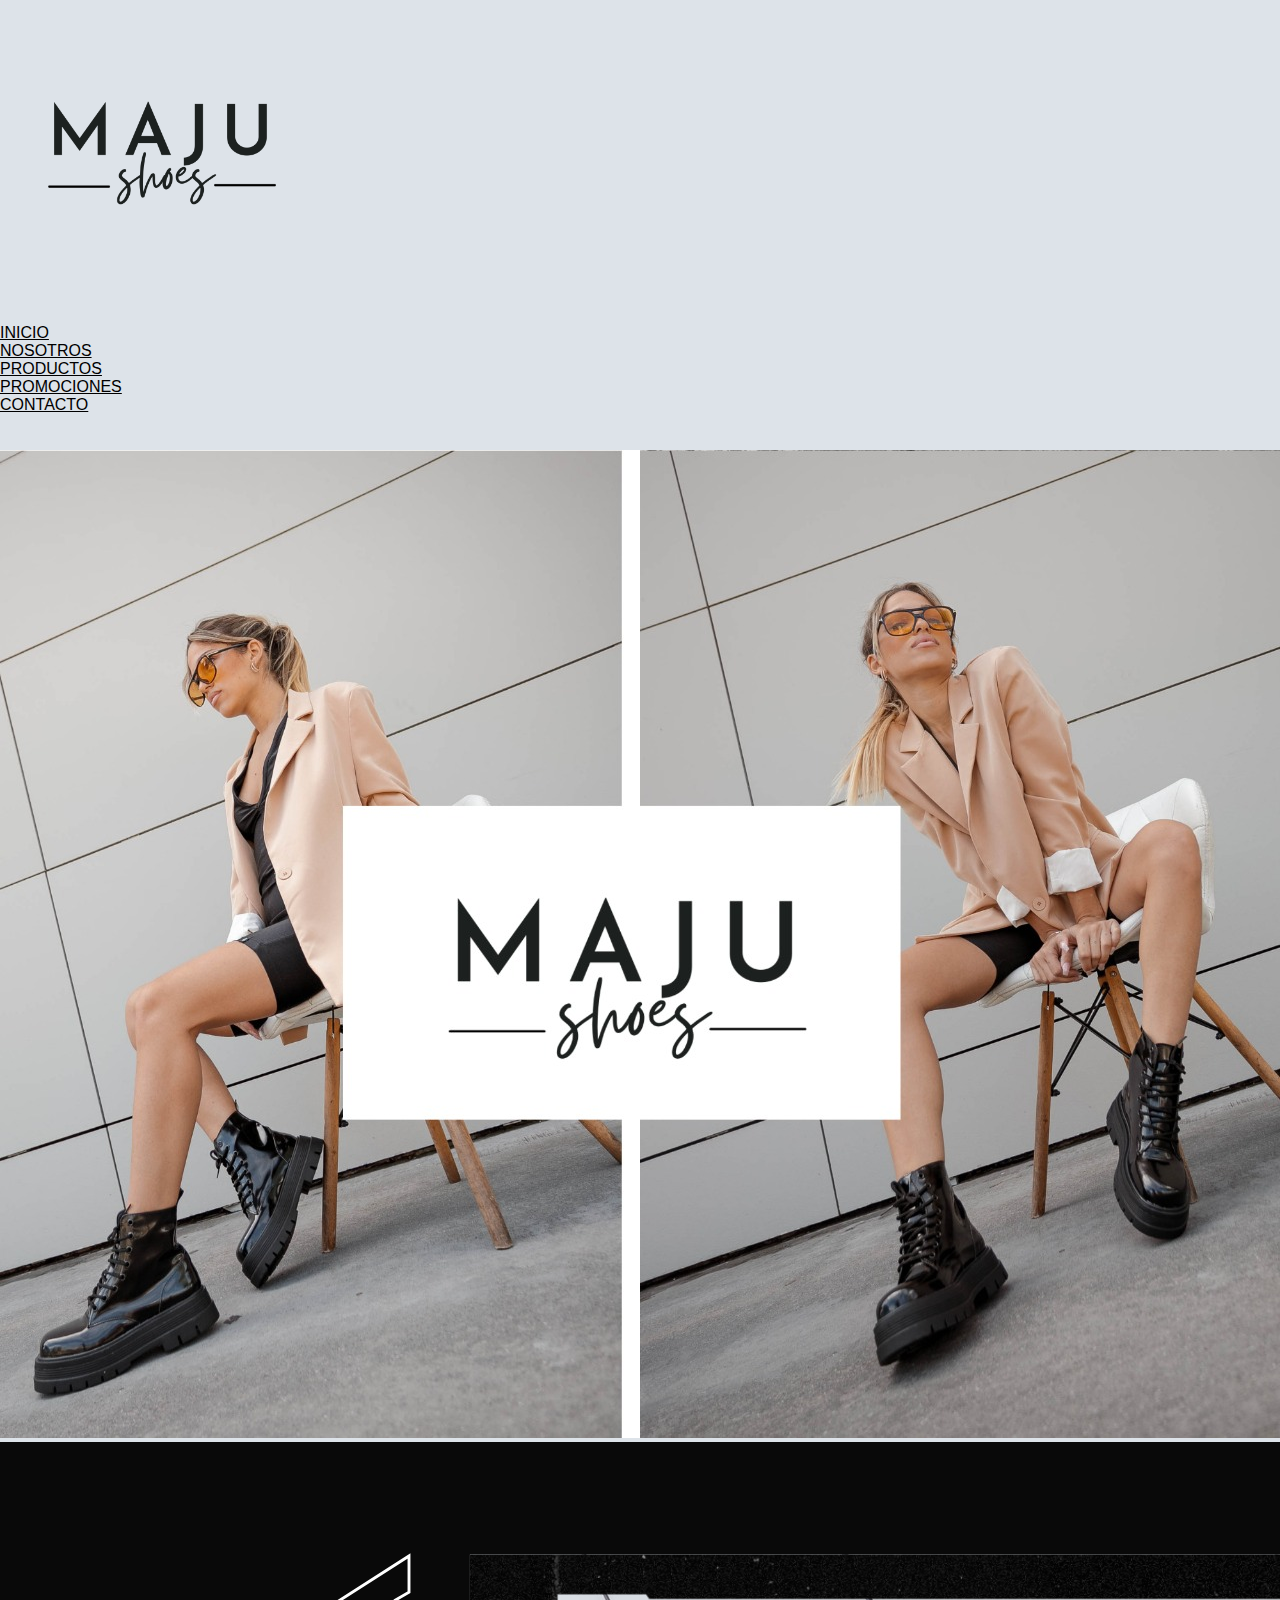
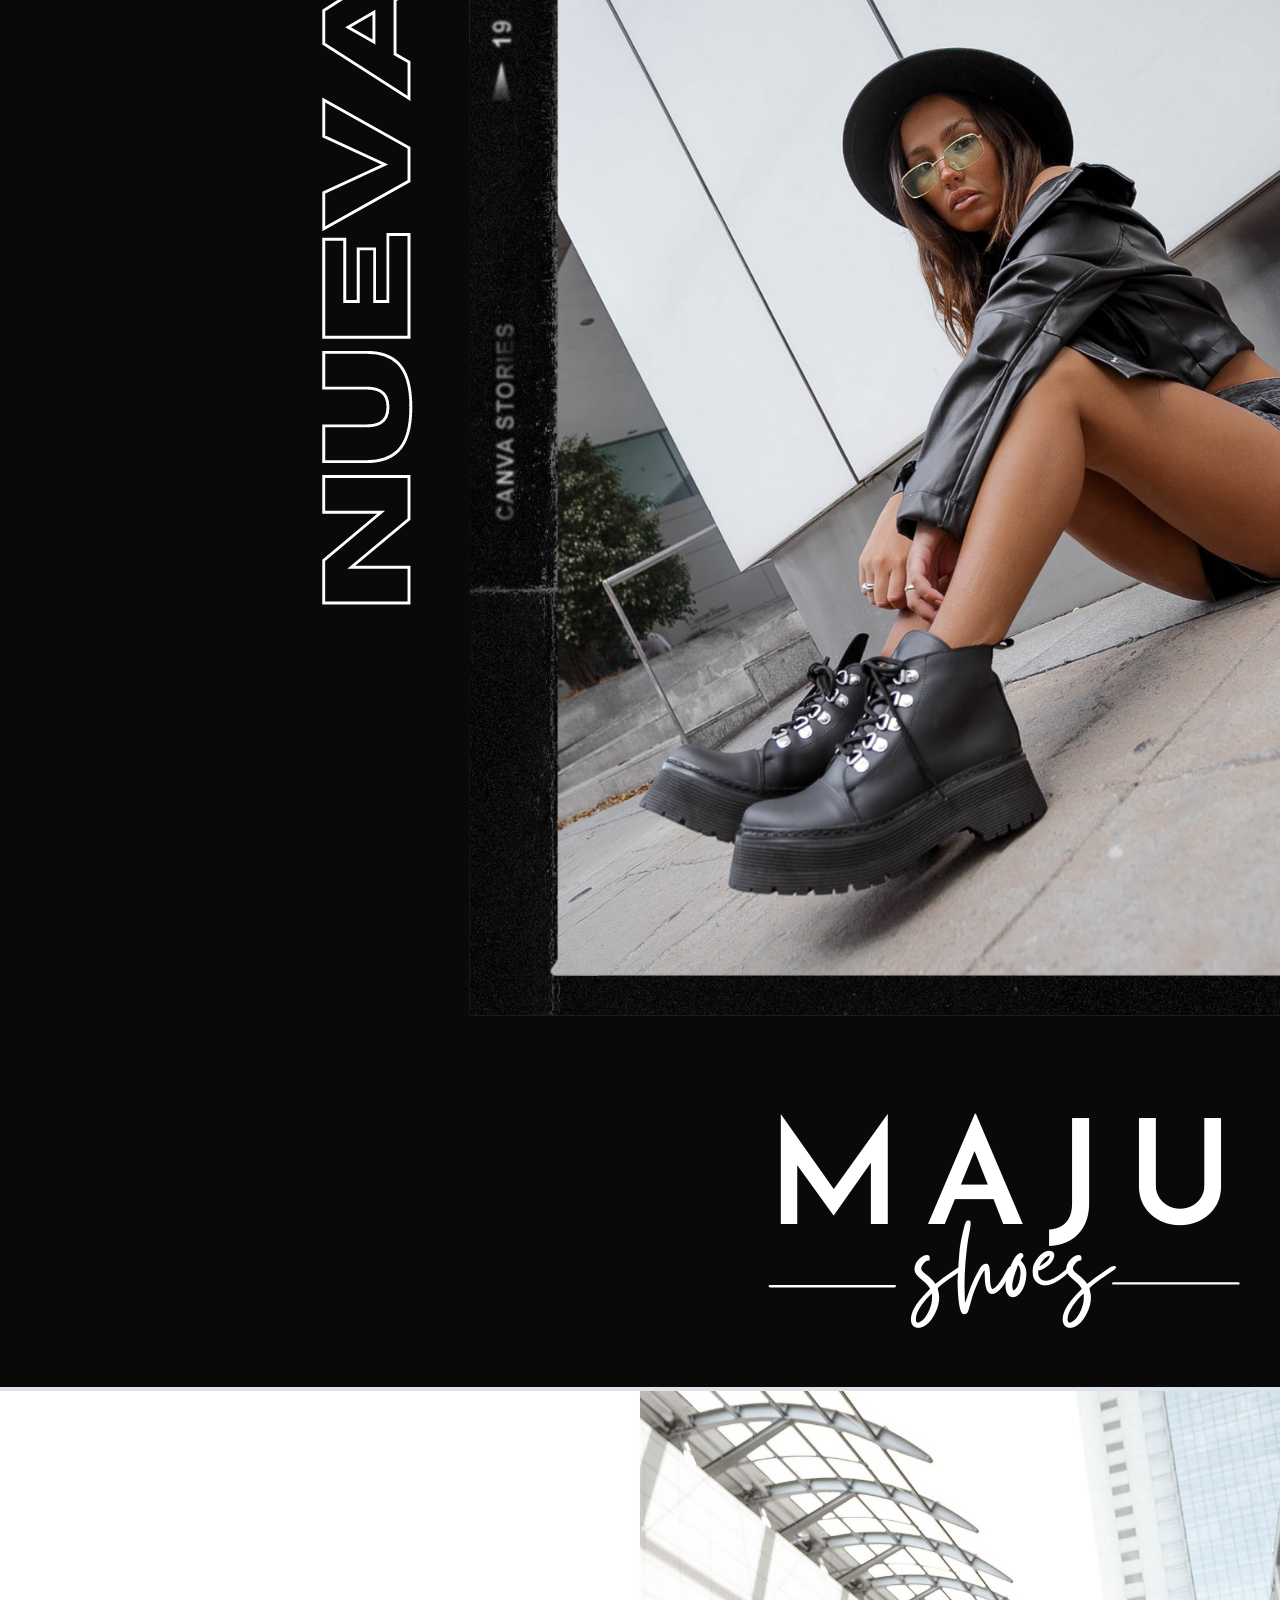
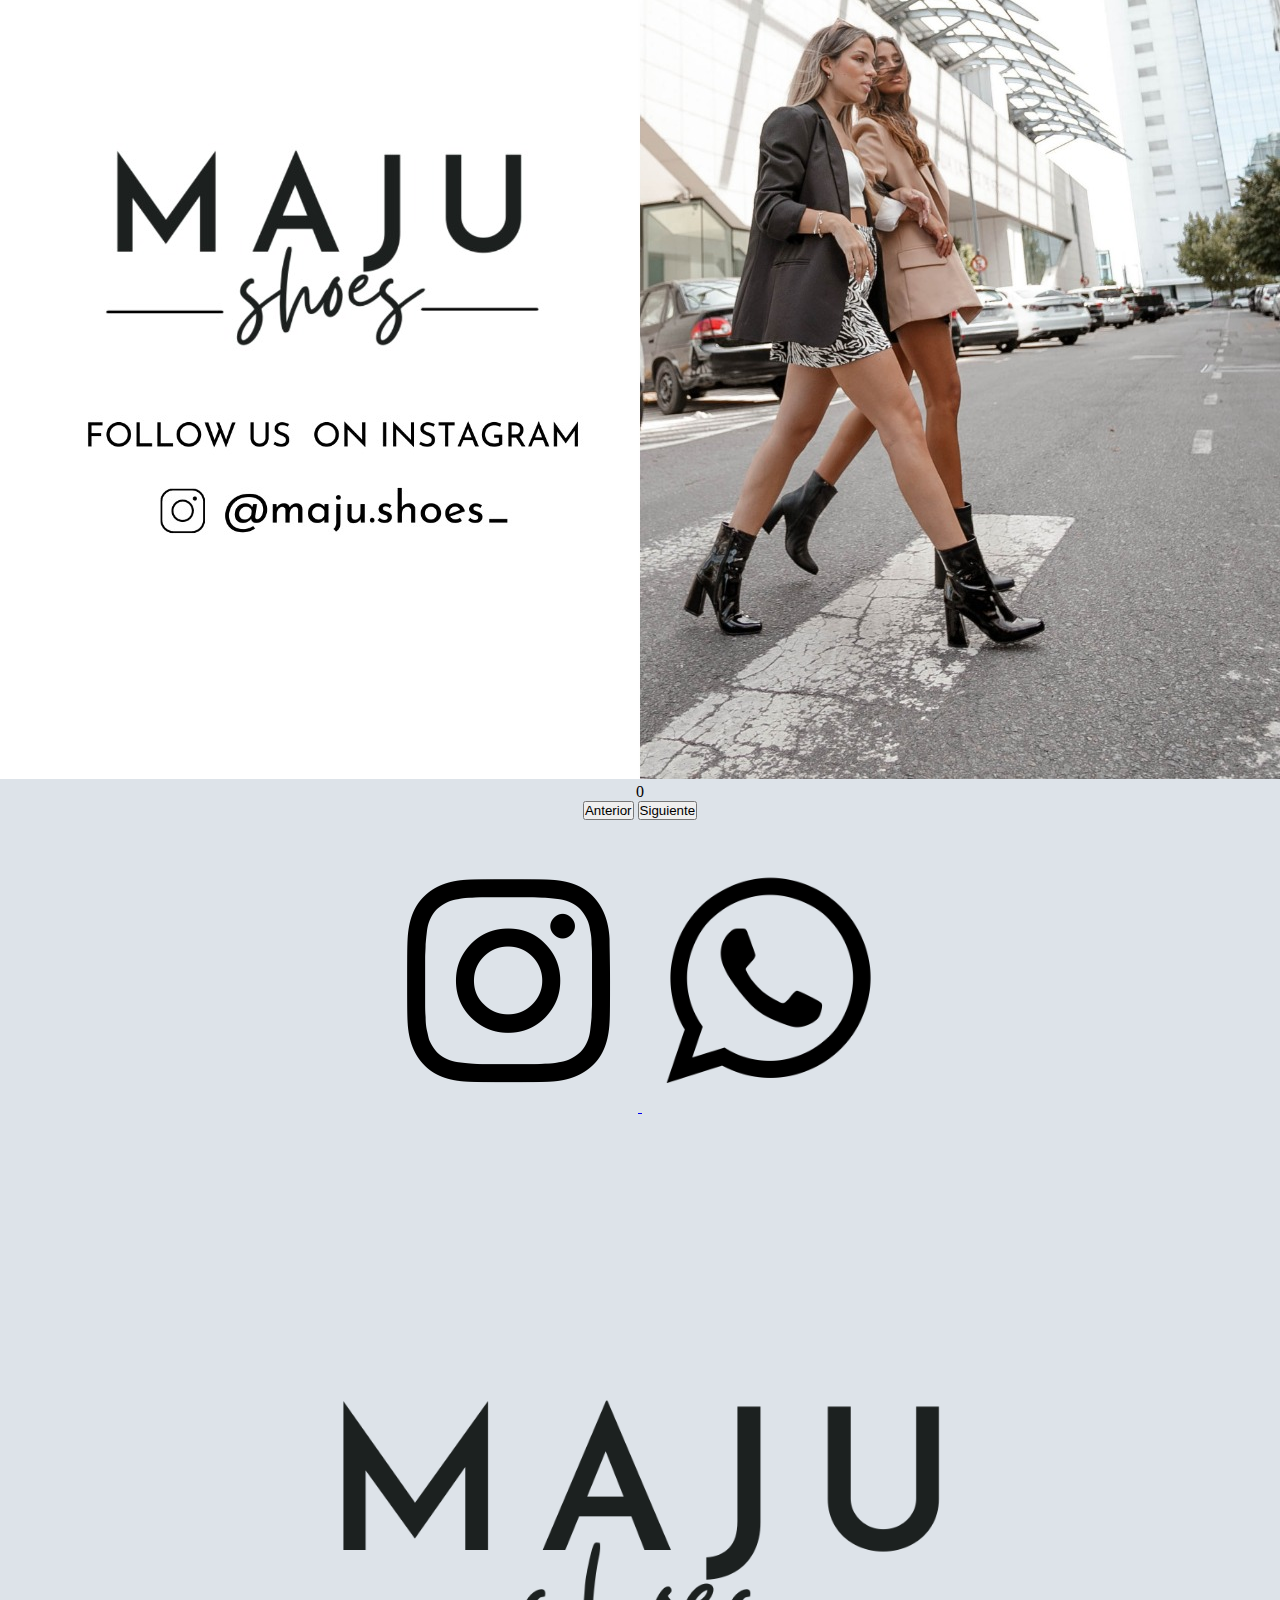
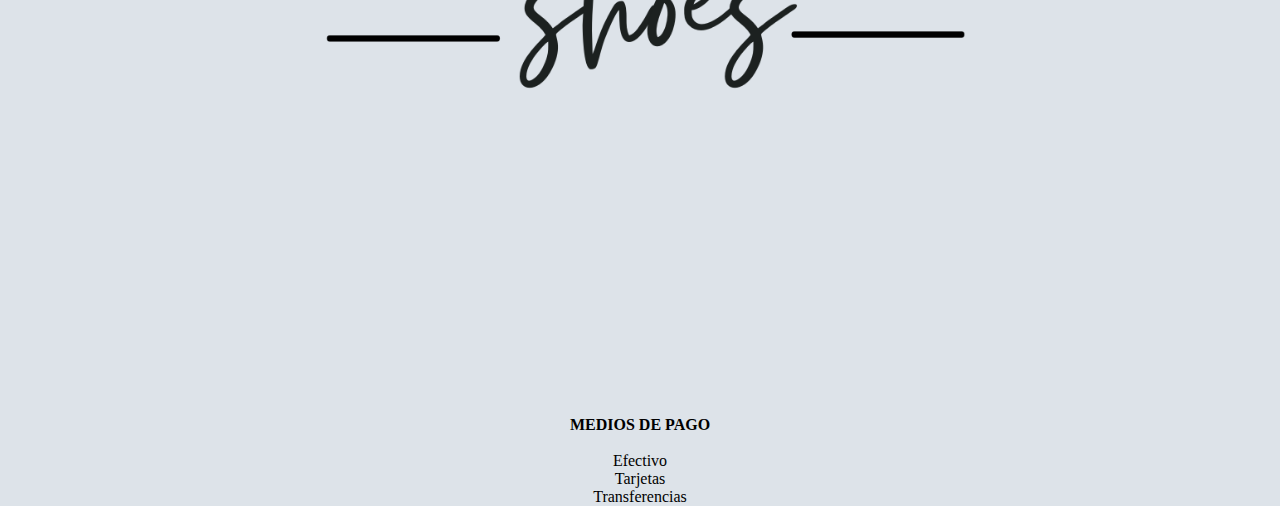
<file: index.html>
<!doctype html>
<html lang="en">
  <head>
  
    <meta charset="utf-8">
    <meta http-equiv="X-UA-Compatible" content="IE=edge">
    <meta name="viewport" content="width=device-width, initial-scale=1">
    <link href="https://cdn.jsdelivr.net/npm/bootstrap@5.1.3/dist/css/bootstrap.min.css" rel="stylesheet" integrity="sha384-1BmE4kWBq78iYhFldvKuhfTAU6auU8tT94WrHftjDbrCEXSU1oBoqyl2QvZ6jIW3" crossorigin="anonymous">
    <link rel="stylesheet" href="estilos.css"
    <title></title>
  </head>
  <body>
  <header class="container-fluid">
    <div class="row">
     <div class="col-med-12 ">
      <div class="text-center animacionLogo">
        <img src="imagenes/portadas/shoes.png" class="rounded" alt="Maju" width="25%">
      </div>
    </div>
    </div>
    </div class="row ">
      <div class="col-med-12 menu ">  
        <ul class="nav justify-content-center transformacionMenu">
          <li class="nav-item">
            <a class="nav-link active" aria-current="page" href="#">INICIO</a>
          </li>
          <li class="nav-item ">
            <a class="nav-link" href="nosotros.html">NOSOTROS</a>
          </li>
          <li class="nav-item">
            <a class="nav-link" href="productos.html">PRODUCTOS</a>
          </li>
          <li class="nav-item">
            <a class="nav-link" href="promociones.html">PROMOCIONES</a>
          </li>
          <li class="nav-item">
            <a class="nav-link" href="contacto.html">CONTACTO</a>
          </li>
        </ul>
      </div>
   </div>

  </header>
  <br>
  <br>
    <main>
   
      <div id="carouselExampleFade" class="carousel slide carousel-fade"  data-bs-ride="carousel" align="center">
        <div class="carousel-inner">
          <div class="carousel-item active">
            <img src="imagenes/portadas/maju.jpeg" class="d-block w-50" alt="maju">
          </div>
          <div class="carousel-item">
            <img src="imagenes/portadas/nuevacoleccion.png" class="d-block w-50" alt="nuevacoleccion">
          </div>
          <div class="carousel-item">
            <img src="imagenes/portadas/redes_maju.jpeg" class="d-block w-50" alt="redes">
          </div>0
        </div>
        <button class="carousel-control-prev" type="button" data-bs-target="#carouselExampleFade" data-bs-slide="prev">
          <span class="carousel-control-prev-icon" aria-hidden="true"></span>
          <span class="visually-hidden">Anterior</span>
        </button>
        <button class="carousel-control-next" type="button" data-bs-target="#carouselExampleFade" data-bs-slide="next">
          <span class="carousel-control-next-icon" aria-hidden="true"></span>
          <span class="visually-hidden">Siguiente</span>
        </button>
      </div>

      
    </main>
    <br>
    <br>
   <footer >
    <div class="container">
      <div class="row">
        <div class="col order-last" align="center">
          <a href="https://www.instagram.com/maju.shoes_/?hl=es-la"><img src="imagenes/logos/insta.png" width="20%" > </a>
          <a href="https://wa.me/543865565004"><img src="imagenes/logos/whatsapp.png" width="20%"> </a> 
        </div>
        <div class="col" align="center">
          <img src="imagenes/portadas/shoes.png"  alt="Maju" width="70%">
        </div>
        <div class="col order-first" align="center">
          <h4>MEDIOS DE PAGO</h4><br>
            <ul>
              <li>Efectivo</li>
              <li>Tarjetas</li>
              <li>Transferencias</li>
            </ul>
        </div>
      </div>
    </div>
  
   </footer>
    

  
   <script src="https://cdn.jsdelivr.net/npm/bootstrap@5.1.3/dist/js/bootstrap.bundle.min.js" integrity="sha384-ka7Sk0Gln4gmtz2MlQnikT1wXgYsOg+OMhuP+IlRH9sENBO0LRn5q+8nbTov4+1p" crossorigin="anonymous"></script>
  </body>
</html>
</file>
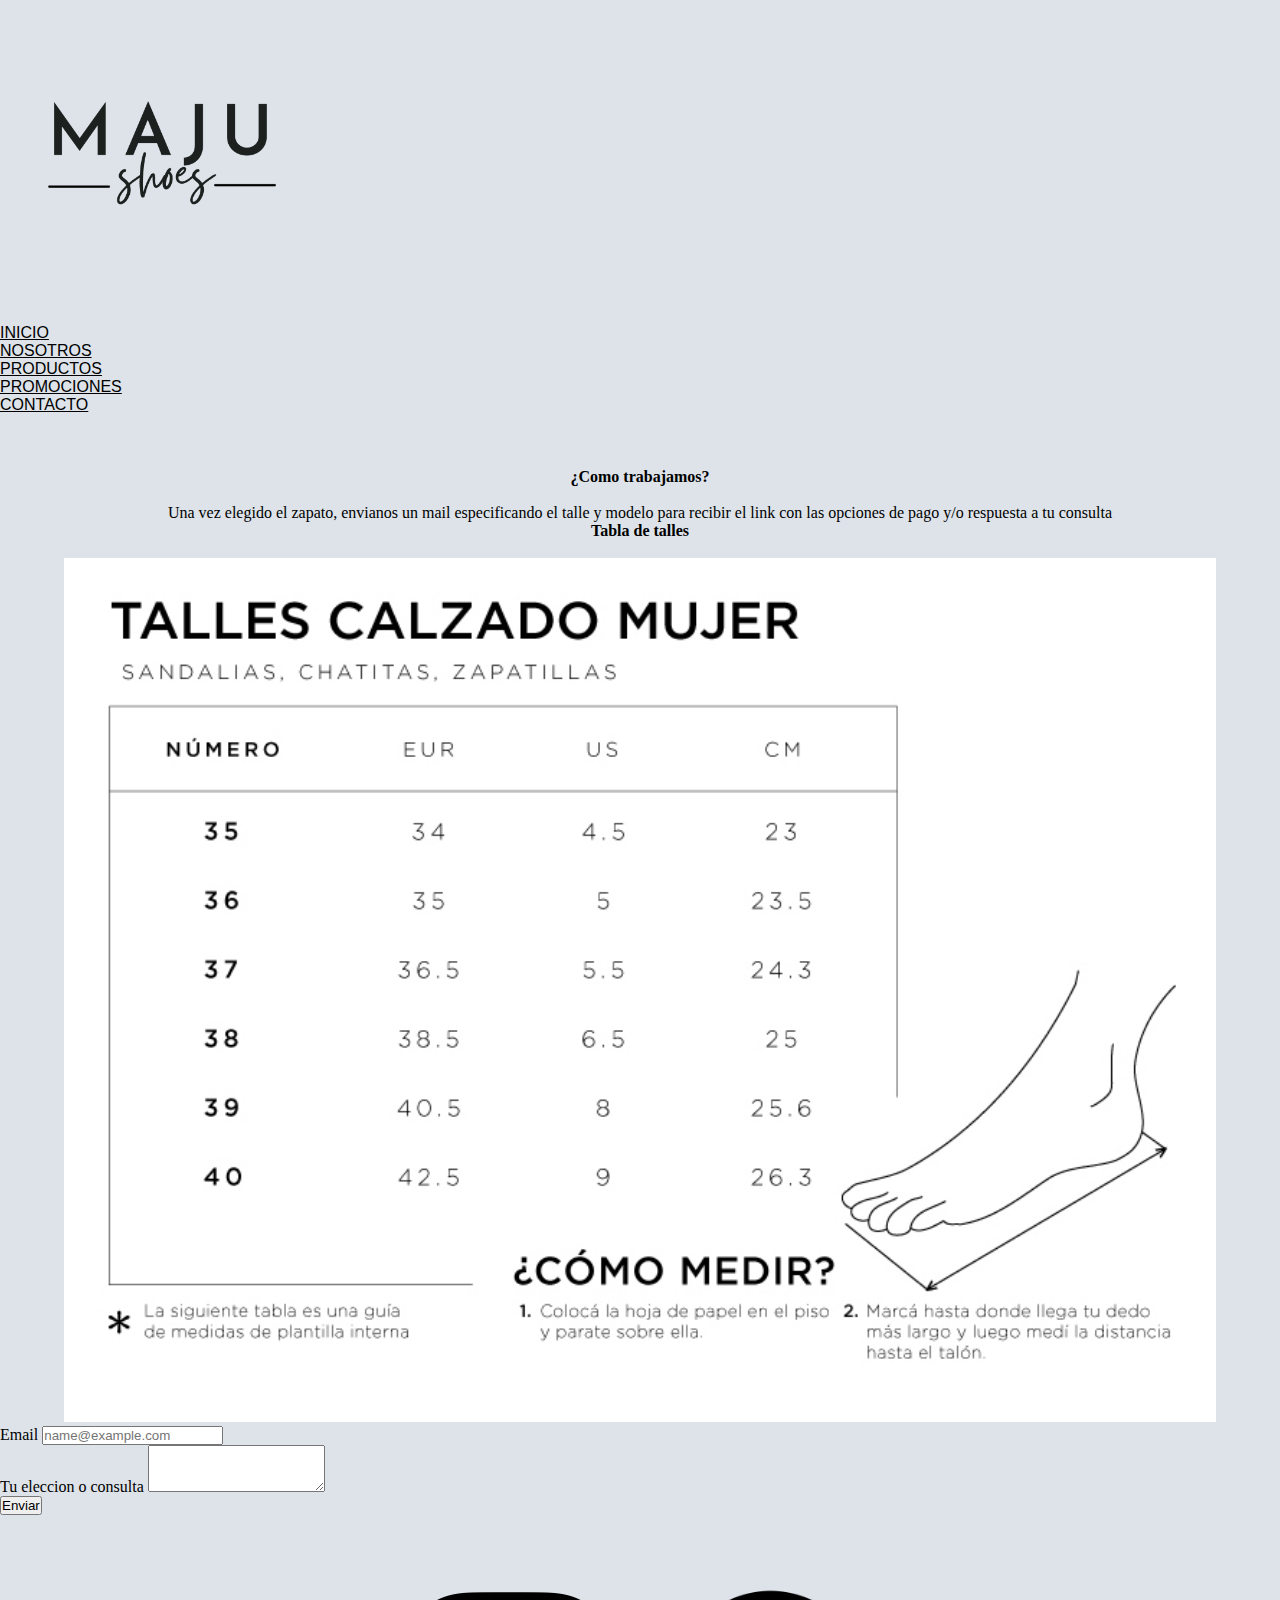
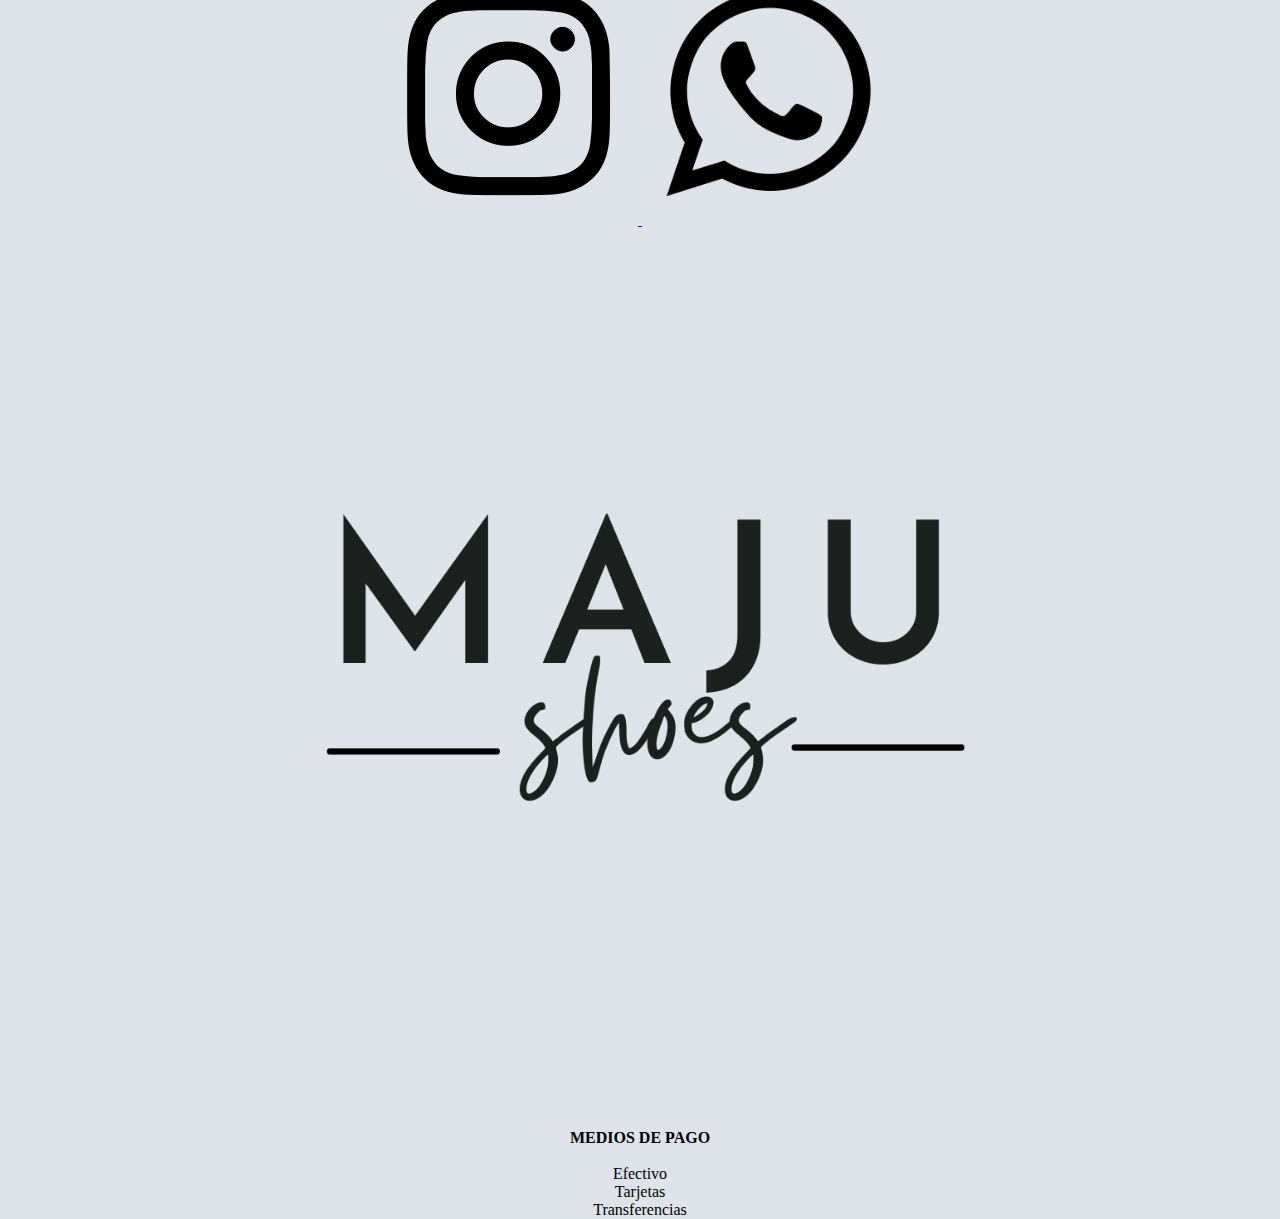
<file: contacto.html>
<!doctype html>
<html lang="en">
  <head>
  
    <meta charset="utf-8">
    <meta http-equiv="X-UA-Compatible" content="IE=edge">
    <meta name="viewport" content="width=device-width, initial-scale=1">
    <link href="https://cdn.jsdelivr.net/npm/bootstrap@5.1.3/dist/css/bootstrap.min.css" rel="stylesheet" integrity="sha384-1BmE4kWBq78iYhFldvKuhfTAU6auU8tT94WrHftjDbrCEXSU1oBoqyl2QvZ6jIW3" crossorigin="anonymous">
    <link rel="stylesheet" href="estilos.css"
    <title></title>
  </head>
  <body>
  <header class="container-fluid">
    <div class="row">
     <div class="col-med-12 menu ">
      <div class="text-center animacionLogo">
        <img src="imagenes/portadas/shoes.png" class="rounded" alt="Maju" width="25%">
      </div>
    </div>
    </div>
    </div class="row">
      <div class="col-med-12 menu ">  
        <ul class="nav justify-content-center transformacionMenu">
          <li class="nav-item">
            <a class="nav-link active" aria-current="page" href="index.html">INICIO</a>
          </li>
          <li class="nav-item ">
            <a class="nav-link" href="nosotros.html">NOSOTROS</a>
          </li>
          <li class="nav-item">
            <a class="nav-link" href="productos.html">PRODUCTOS</a>
          </li>
          <li class="nav-item">
            <a class="nav-link" href="promociones.html">PROMOCIONES</a>
          </li>
          <li class="nav-item">
            <a class="nav-link" href="contacto.html">CONTACTO</a>
          </li>
        </ul>
      </div>
   </div>

  </header>
  <br>
  <br>
  <br>
    <main>
        <div class="row justify-content-center">
            <div class="col-4" align="center">
              <h4>¿Como trabajamos?</h4><br>
              <p>Una vez elegido el zapato, envianos un mail especificando el talle y modelo para recibir el link con las opciones de pago y/o respuesta a tu consulta</p>
            </div>
            <div class="col-4" align="center">
              <h4>Tabla de talles</h4><br>
              <img src="imagenes/portadas/tablaTalles.jpg" alt="tabla de talles" width="90%">
              
            </div>
          </div>
        <div class="mb-3">
            <label for="exampleFormControlInput1" class="form-label">Email</label>
            <input type="email" class="form-control" id="exampleFormControlInput1" placeholder="name@example.com">
          </div>
          <div class="mb-3">
            <label for="exampleFormControlTextarea1" class="form-label">Tu eleccion o consulta</label>
            <textarea class="form-control" id="exampleFormControlTextarea1" rows="3"></textarea>
          </div>
          <div class="col-12">
            <button class="btn btn-primary" type="submit">Enviar</button>
          </div>
          <br>
          <br>
          <br>
  
    </main>
    <footer >
      <div class="container">
        <div class="row">
          <div class="col order-last" align="center">
            <a href="https://www.instagram.com/maju.shoes_/?hl=es-la"><img src="imagenes/logos/insta.png" width="20%" > </a>
            <a href="https://wa.me/543865565004"><img src="imagenes/logos/whatsapp.png" width="20%"> </a> 
          </div>
          <div class="col" align="center">
            <img src="imagenes/portadas/shoes.png"  alt="Maju" width="70%">
          </div>
          <div class="col order-first" align="center">
            <h4>MEDIOS DE PAGO</h4><br>
              <ul>
                <li>Efectivo</li>
                <li>Tarjetas</li>
                <li>Transferencias</li>
              </ul>
          </div>
        </div>
      </div>
    
     </footer>
    

  
   <script src="https://cdn.jsdelivr.net/npm/bootstrap@5.1.3/dist/js/bootstrap.bundle.min.js" integrity="sha384-ka7Sk0Gln4gmtz2MlQnikT1wXgYsOg+OMhuP+IlRH9sENBO0LRn5q+8nbTov4+1p" crossorigin="anonymous"></script>
  </body>
</html>
</file>
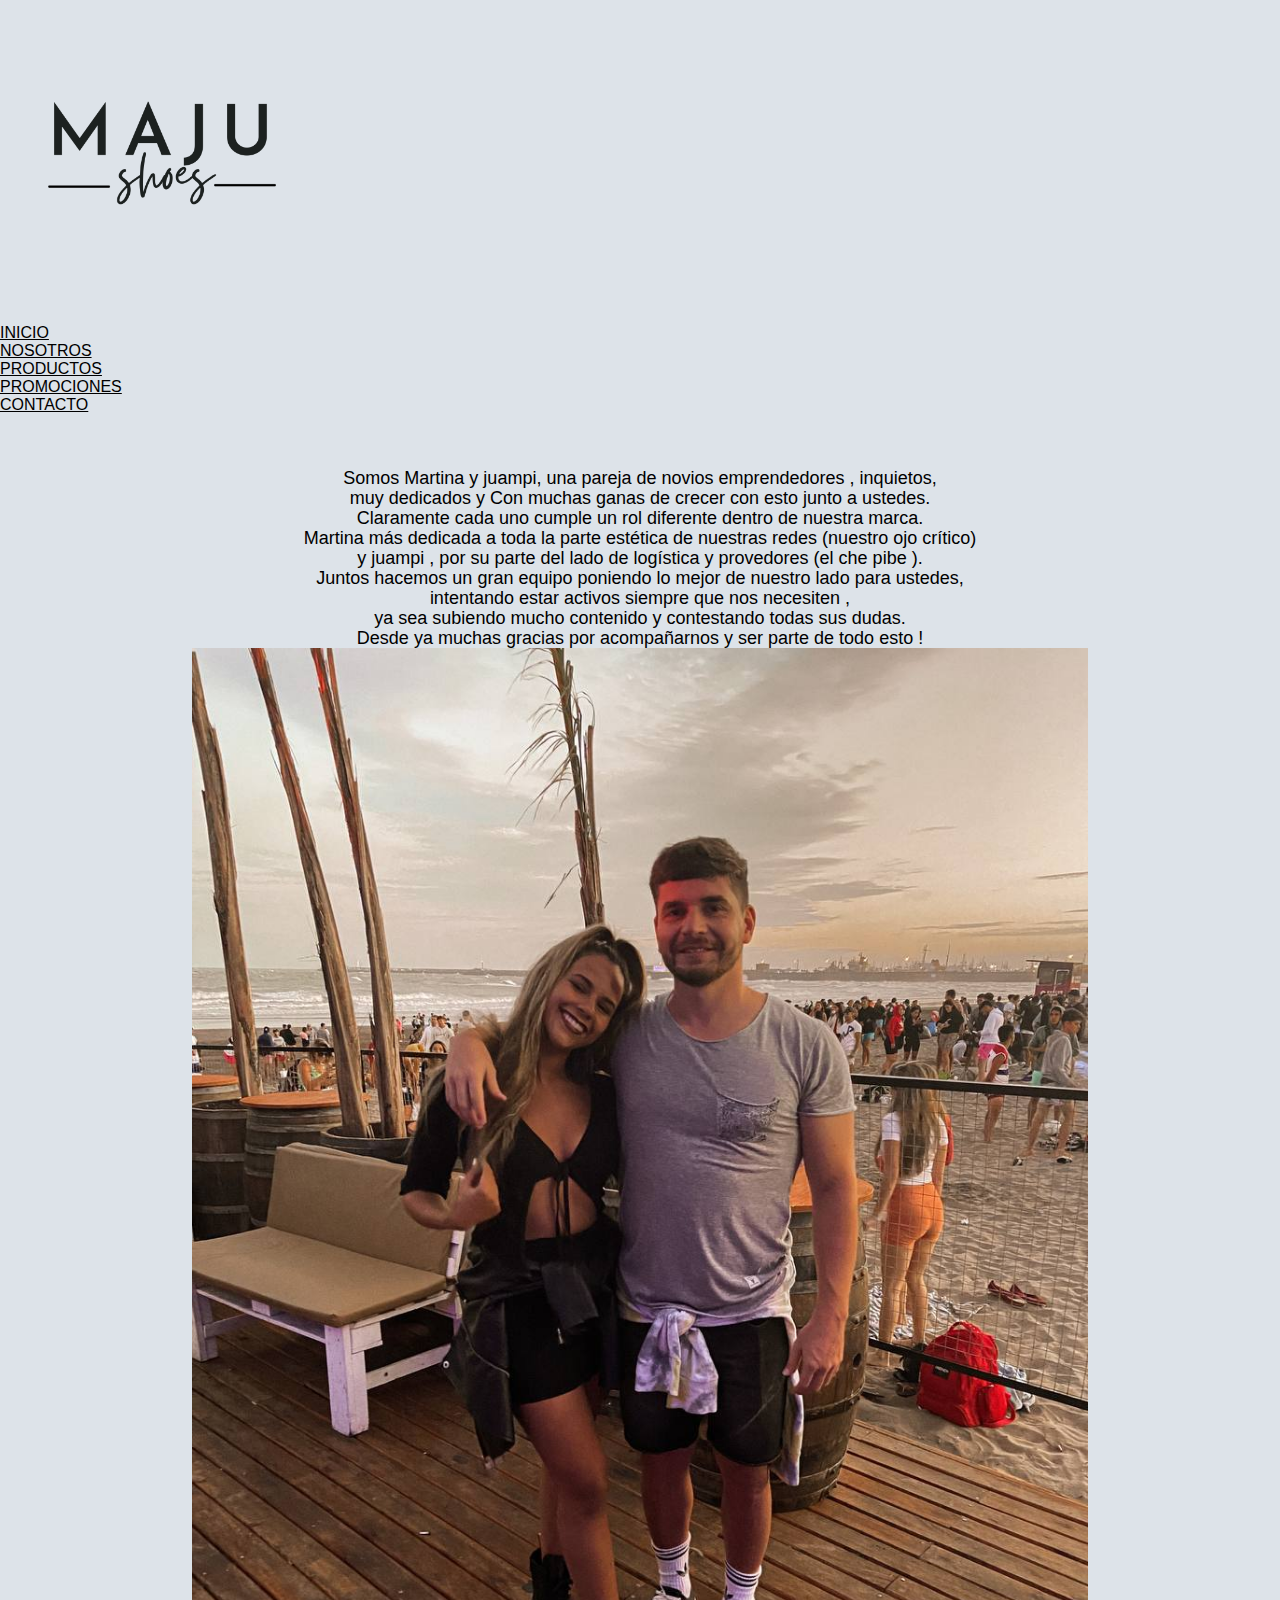
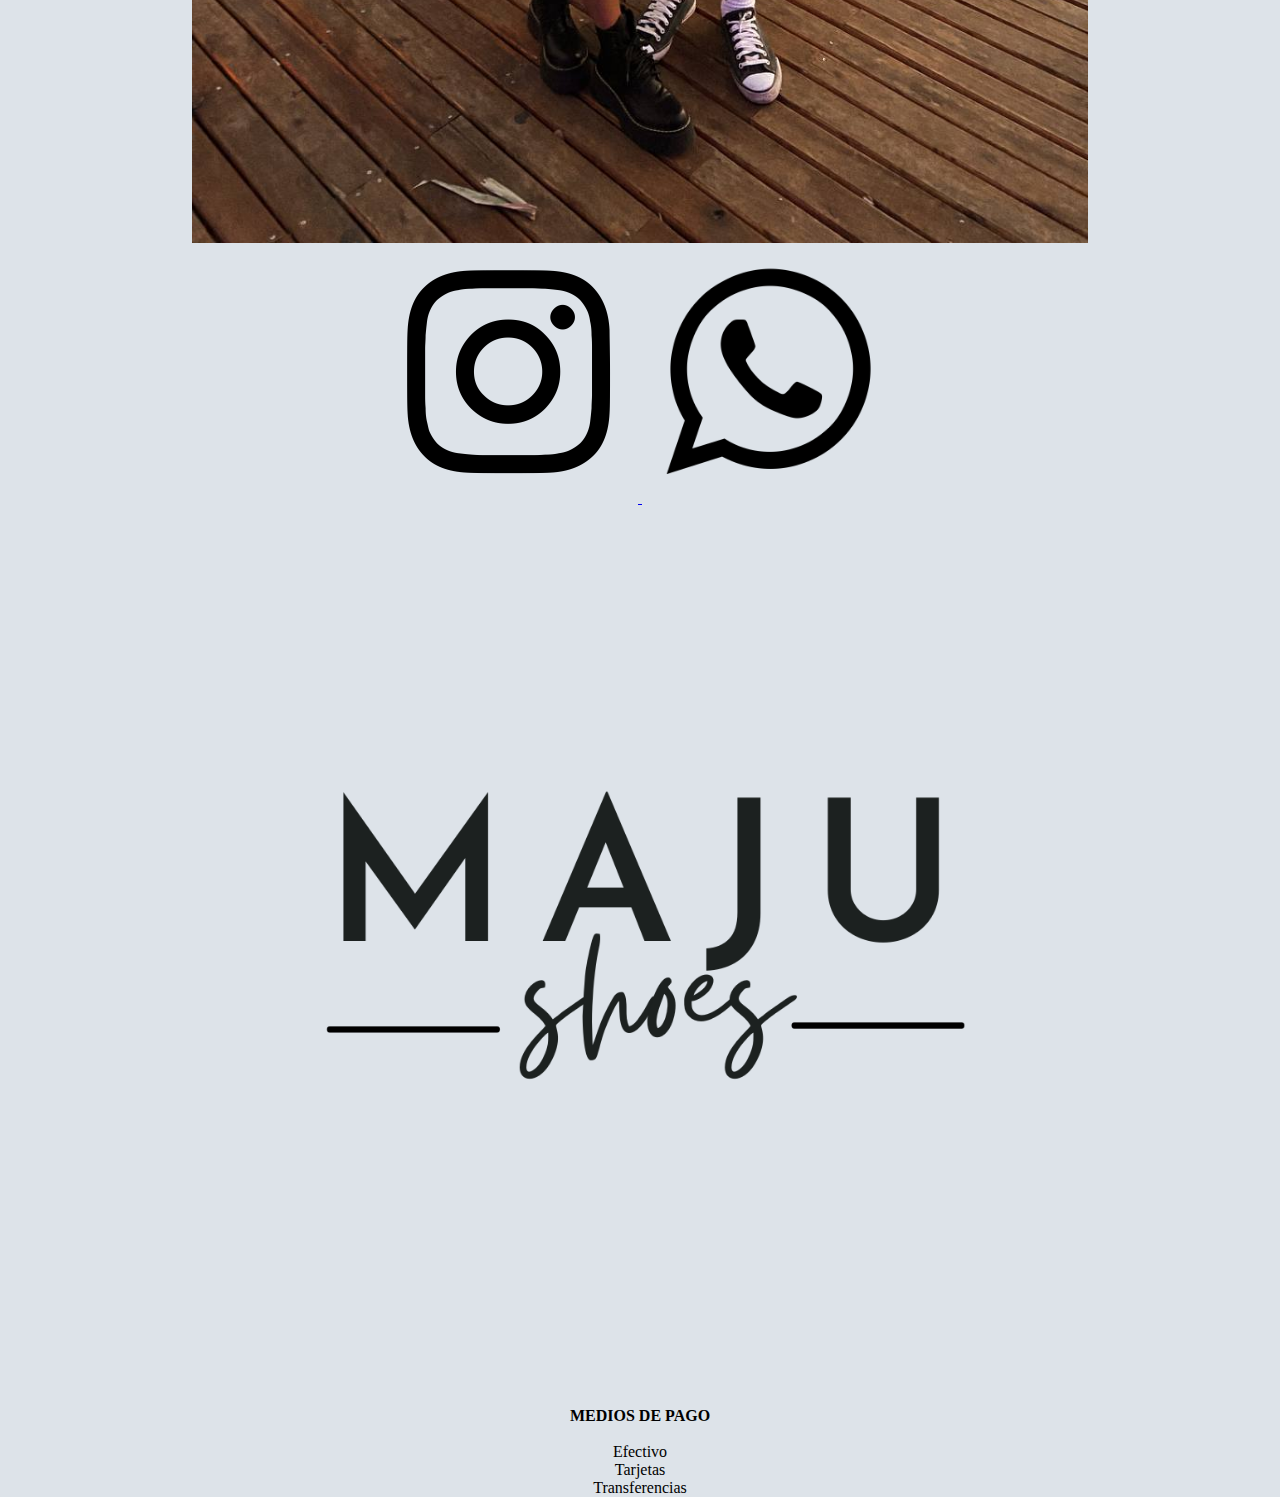
<file: nosotros.html>
<!doctype html>
<html lang="en">
  <head>
  
    <meta charset="utf-8">
    <meta http-equiv="X-UA-Compatible" content="IE=edge">
    <meta name="viewport" content="width=device-width, initial-scale=1">
    <link href="https://cdn.jsdelivr.net/npm/bootstrap@5.1.3/dist/css/bootstrap.min.css" rel="stylesheet" integrity="sha384-1BmE4kWBq78iYhFldvKuhfTAU6auU8tT94WrHftjDbrCEXSU1oBoqyl2QvZ6jIW3" crossorigin="anonymous">
    <link rel="stylesheet" href="estilos.css"
    <title></title>
  </head>
  <body>
  <header class="container-fluid">
    <div class="row">
     <div class="col-med-12 menu ">
      <div class="text-center animacionLogo">
        <img src="imagenes/portadas/shoes.png" class="rounded" alt="Maju" width="25%">
      </div>
    </div>
    </div>
    </div class="row">
      <div class="col-med-12 menu ">  
        <ul class="nav justify-content-center transformacionMenu">
          <li class="nav-item">
            <a class="nav-link active" aria-current="page" href="index.html">INICIO</a>
          </li>
          <li class="nav-item ">
            <a class="nav-link" href="nosotros.html">NOSOTROS</a>
          </li>
          <li class="nav-item">
            <a class="nav-link" href="productos.html">PRODUCTOS</a>
          </li>
          <li class="nav-item">
            <a class="nav-link" href="promociones.html">PROMOCIONES</a>
          </li>
          <li class="nav-item">
            <a class="nav-link" href="contacto.html">CONTACTO</a>
          </li>
        </ul>
      </div>
   </div>

  </header>
  <br>
  <br>
  <br>
    <main>
        <div class="container" align="center">
            <div class="row">
              <div class="col textoMaju">
                <p>
                  Somos Martina y juampi, una pareja de novios emprendedores , inquietos, <br>
     muy dedicados y Con muchas ganas de crecer con esto junto a ustedes. <br>
     Claramente cada uno cumple un rol diferente dentro de nuestra marca. <br>
     Martina más dedicada a toda la parte  estética de nuestras  redes (nuestro ojo crítico) <br>
      y juampi , por su parte del lado de logística y provedores (el che pibe ). <br>
     Juntos hacemos un gran equipo poniendo lo mejor de nuestro lado para ustedes, <br>
      intentando estar activos siempre que nos necesiten , <br>
     ya sea subiendo mucho contenido y contestando todas sus dudas. <br>
     Desde ya muchas gracias por acompañarnos y ser parte de todo esto !
                </p>
              </div>
              <div class="col img-circle">
               <img src="imagenes/portadas/nosotrosMaju.jpeg" alt="juampi y marti" width="70%" class="img-fluid rounded-circle">
              </div>
            </div>

      
    </main>
    <footer >
      <div class="container">
        <div class="row">
          <div class="col order-last" align="center">
            <a href="https://www.instagram.com/maju.shoes_/?hl=es-la"><img src="imagenes/logos/insta.png" width="20%" > </a>
            <a href="https://wa.me/543865565004"><img src="imagenes/logos/whatsapp.png" width="20%"> </a> 
          </div>
          <div class="col" align="center">
            <img src="imagenes/portadas/shoes.png"  alt="Maju" width="70%">
          </div>
          <div class="col order-first" align="center">
            <h4>MEDIOS DE PAGO</h4><br>
              <ul>
                <li>Efectivo</li>
                <li>Tarjetas</li>
                <li>Transferencias</li>
              </ul>
          </div>
        </div>
      </div>
    
     </footer>
    

  
   <script src="https://cdn.jsdelivr.net/npm/bootstrap@5.1.3/dist/js/bootstrap.bundle.min.js" integrity="sha384-ka7Sk0Gln4gmtz2MlQnikT1wXgYsOg+OMhuP+IlRH9sENBO0LRn5q+8nbTov4+1p" crossorigin="anonymous"></script>
  </body>
</html>
</file>
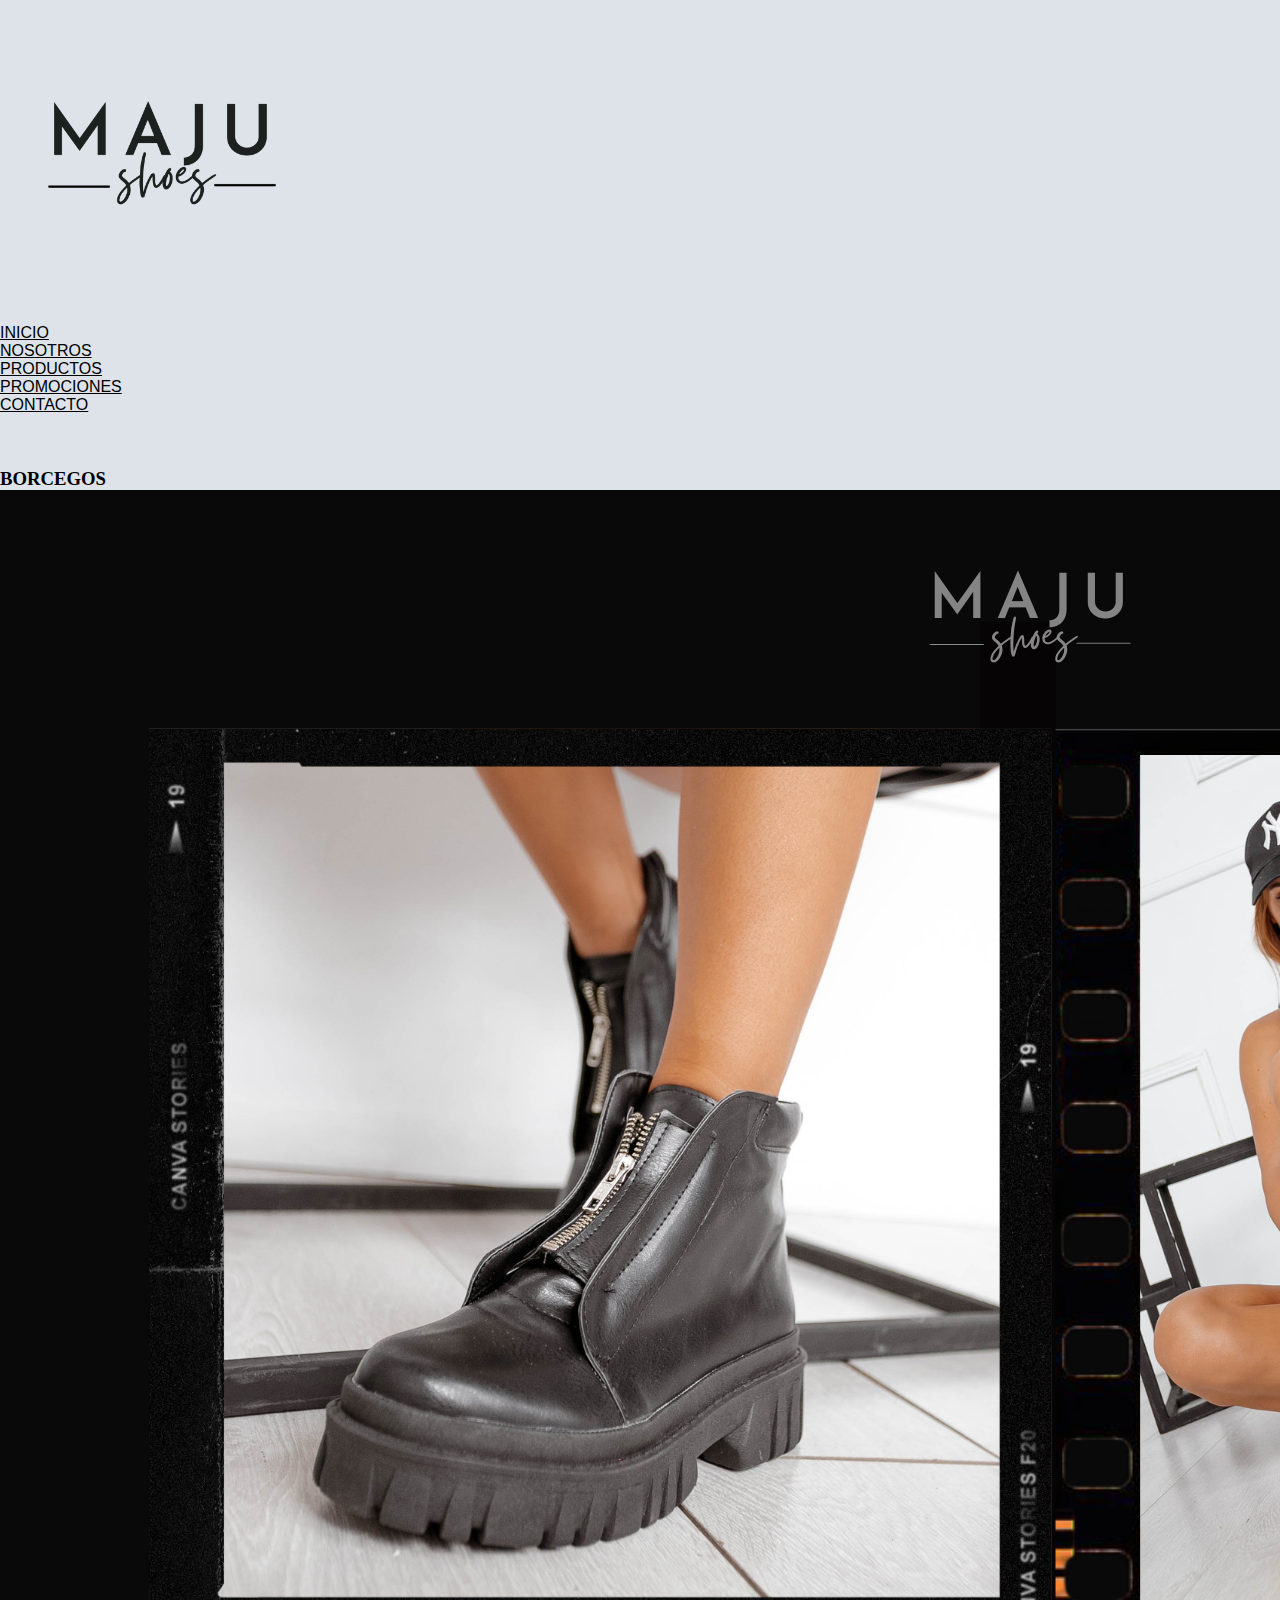
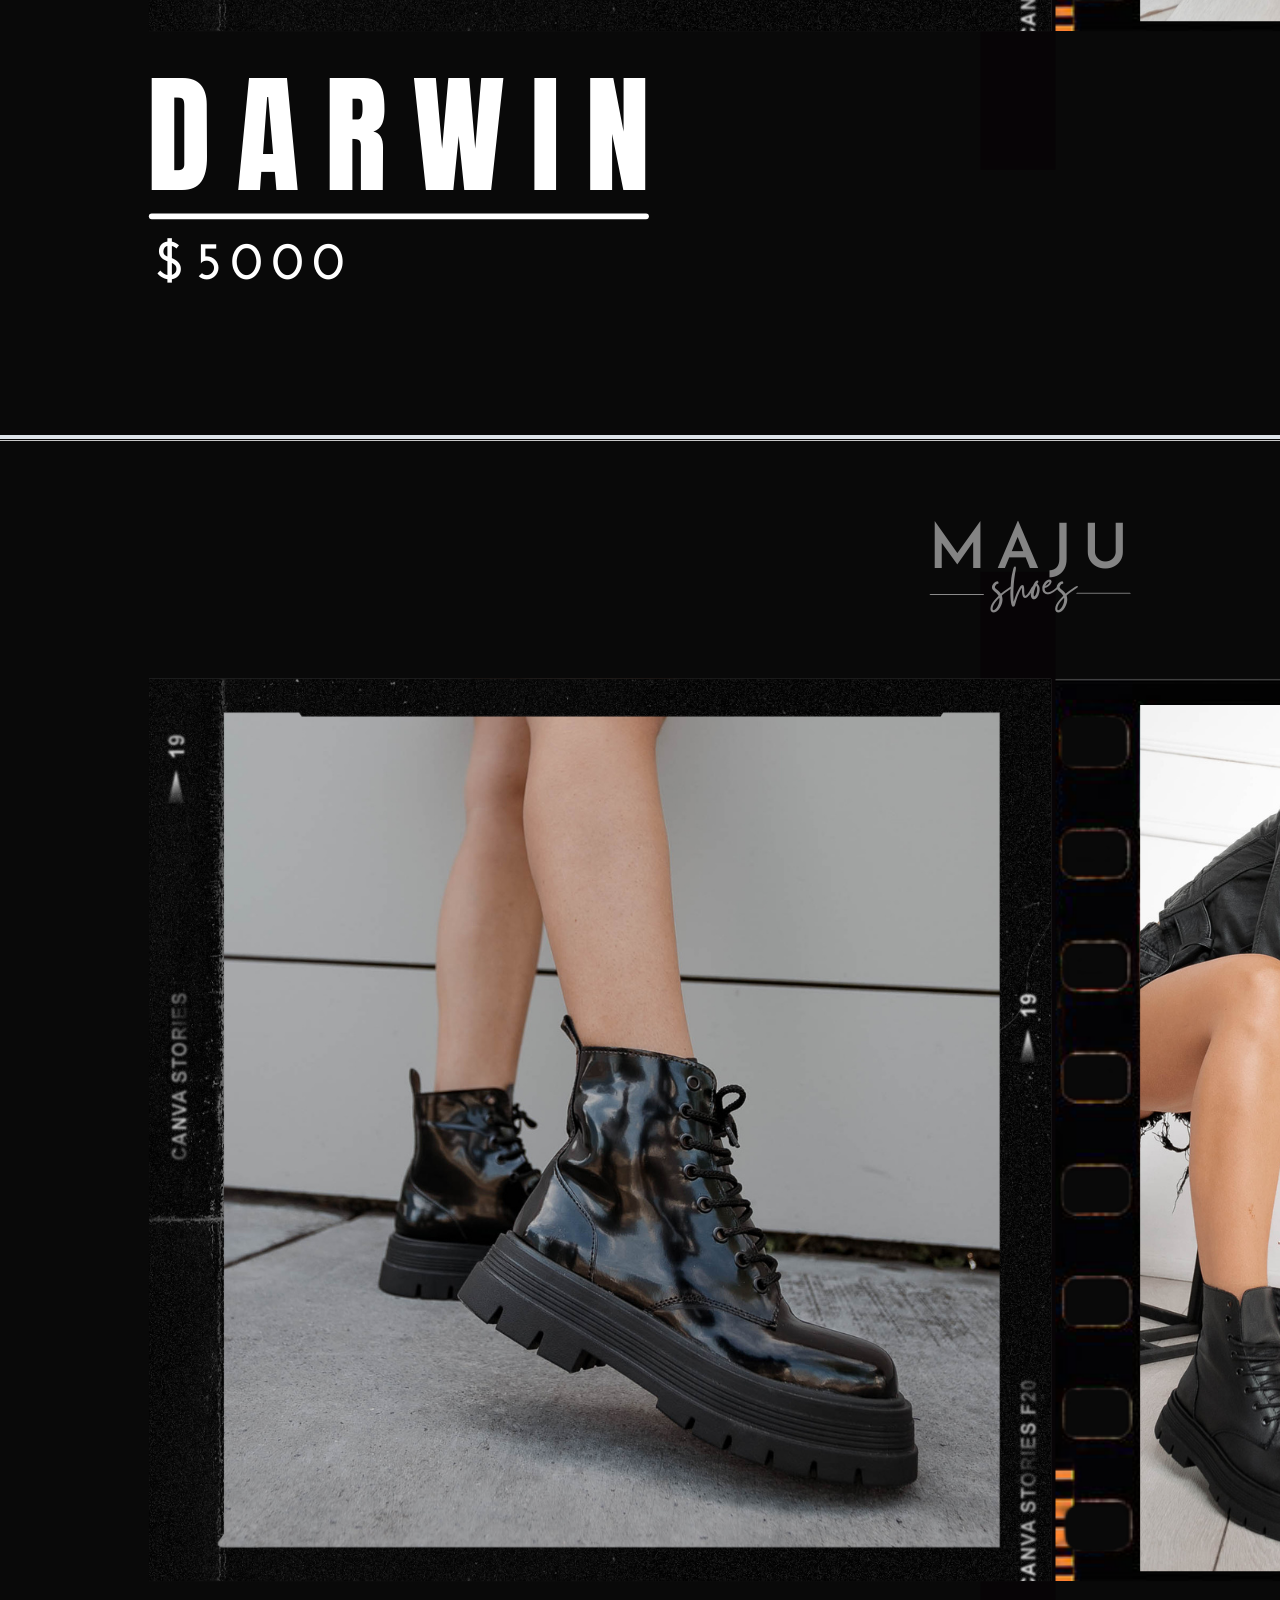
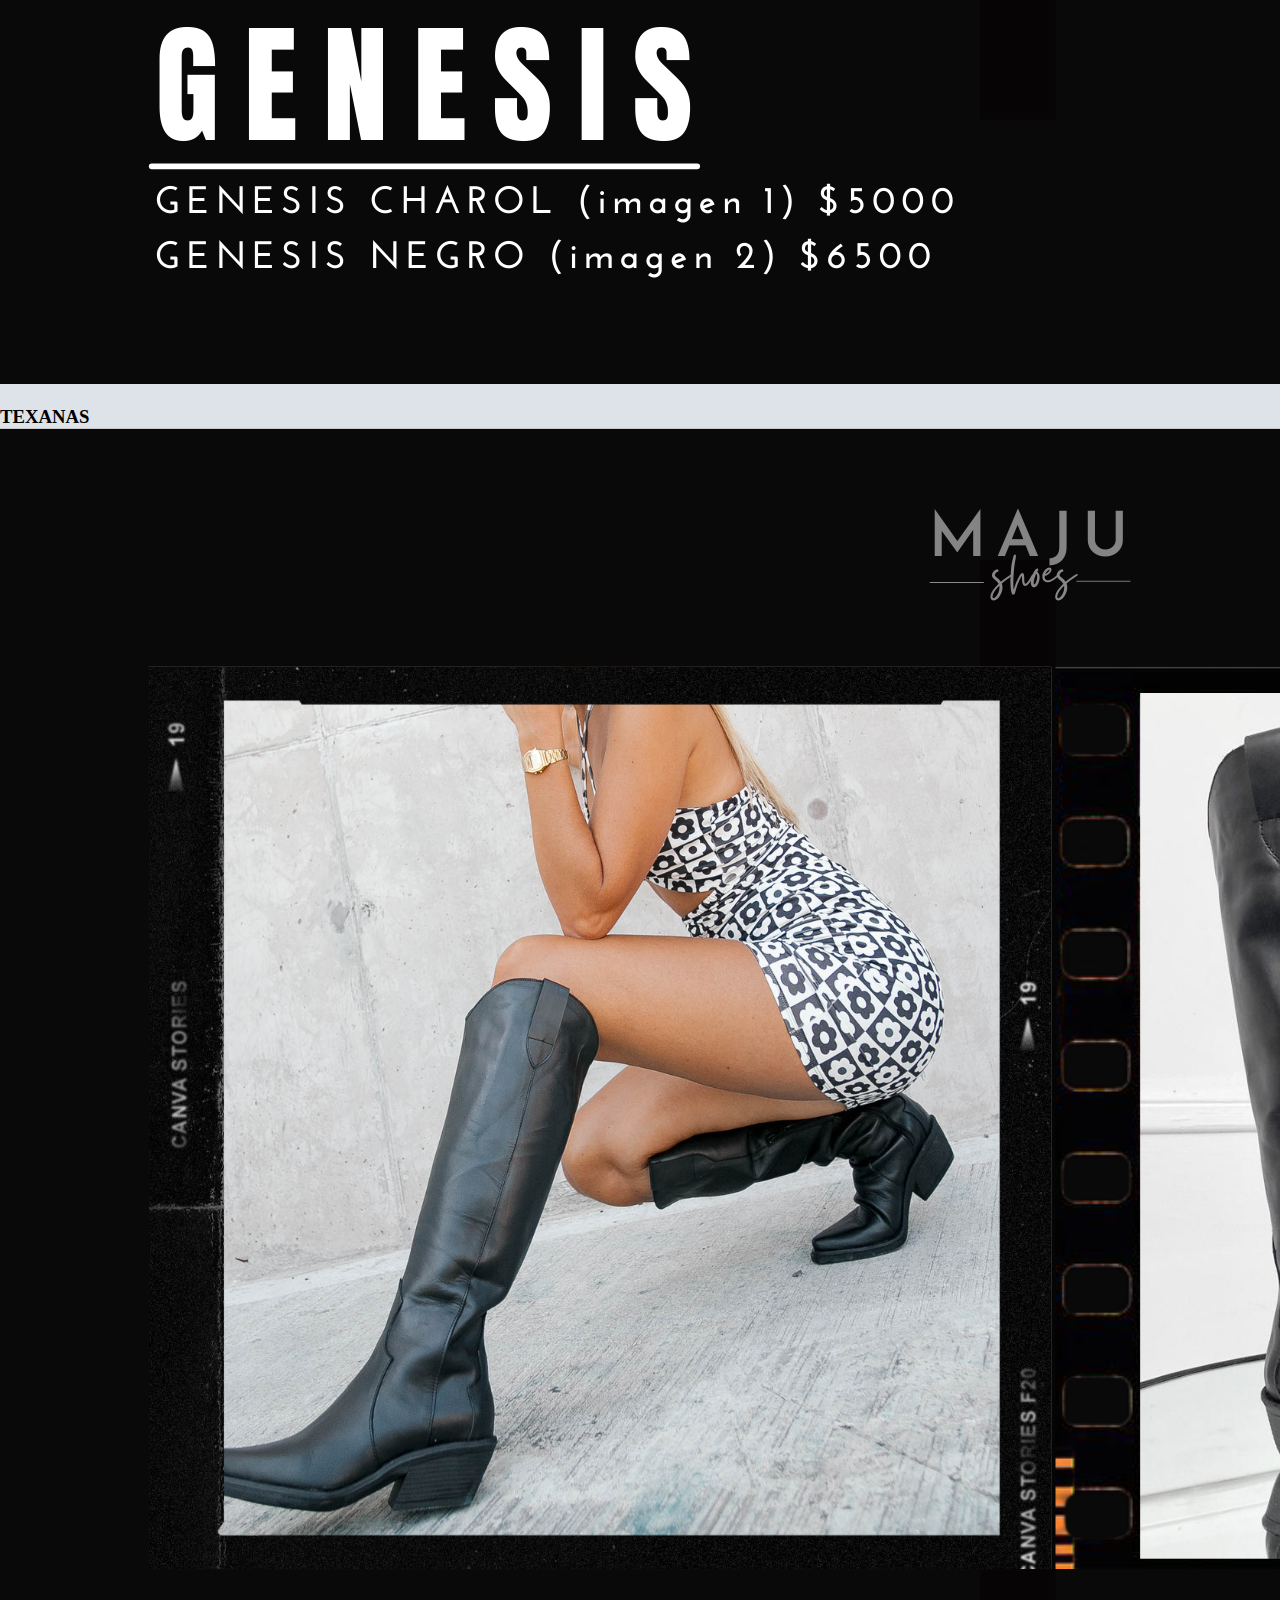
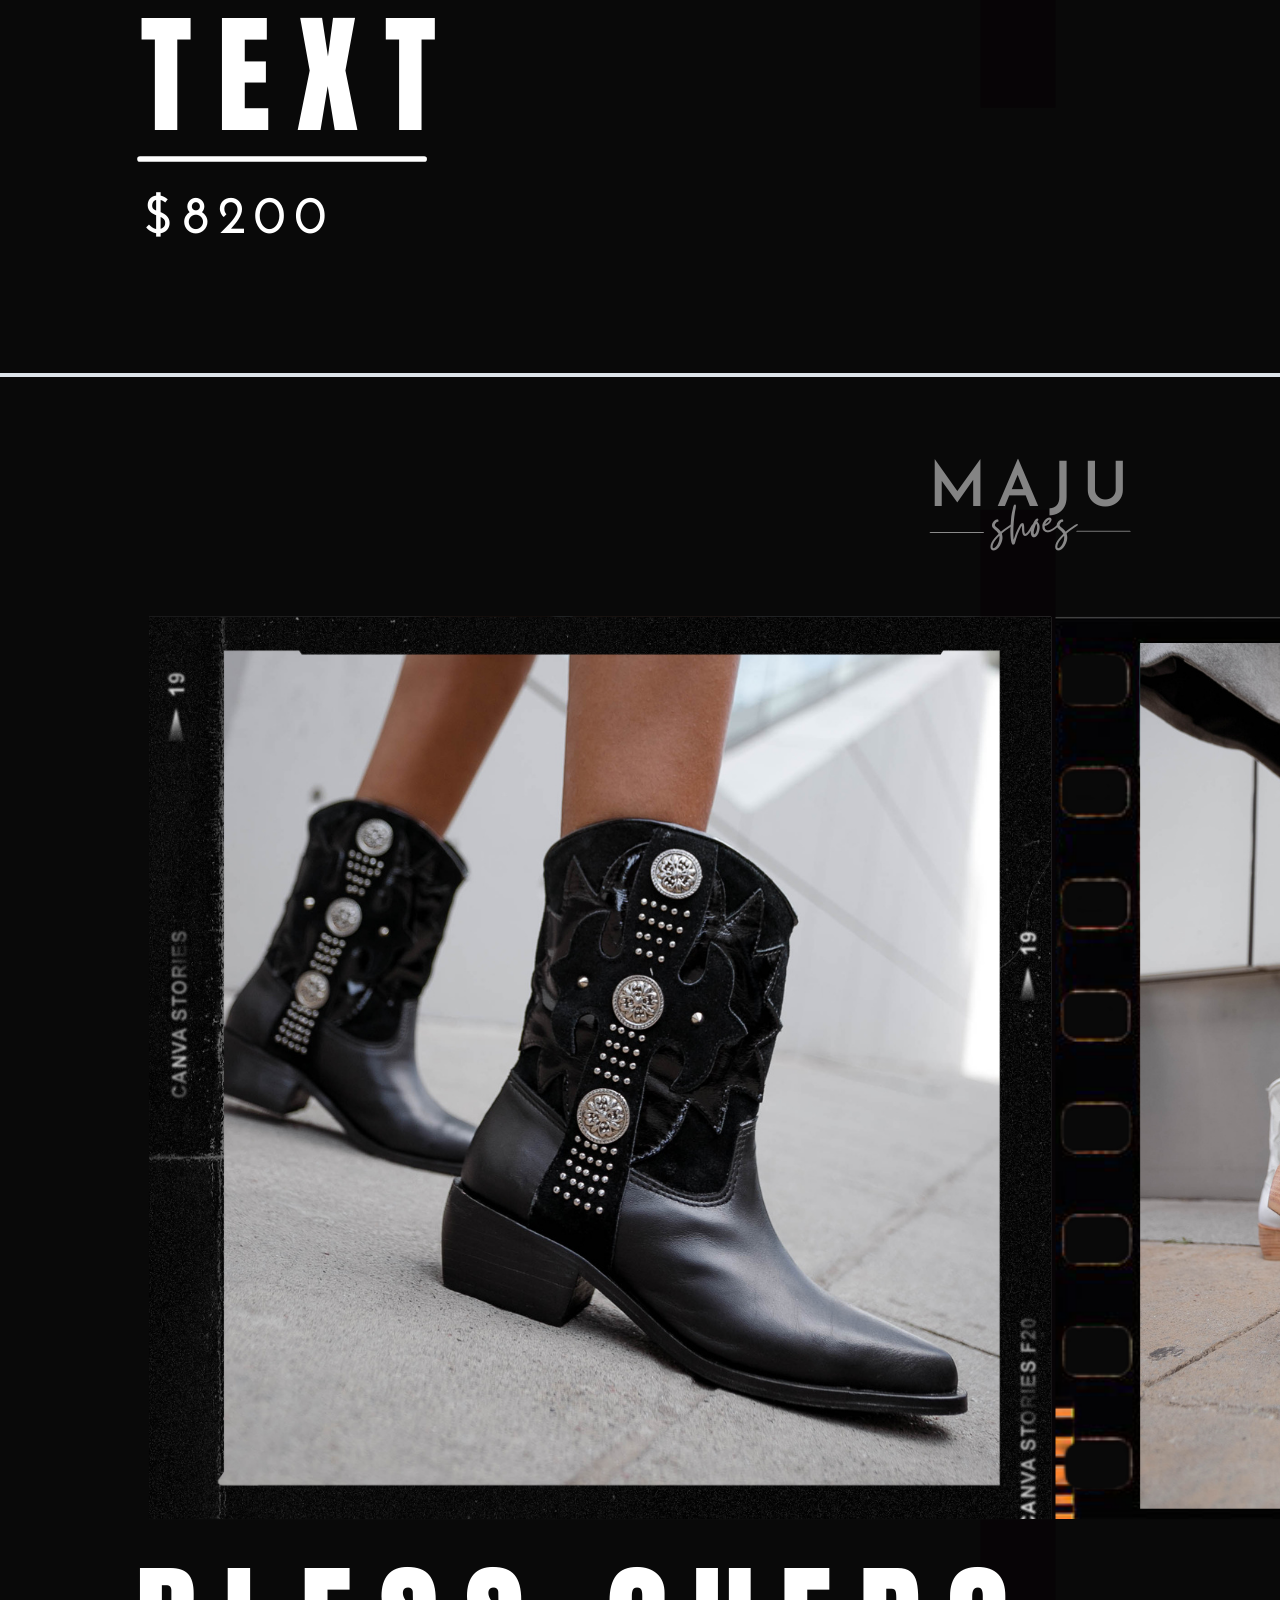
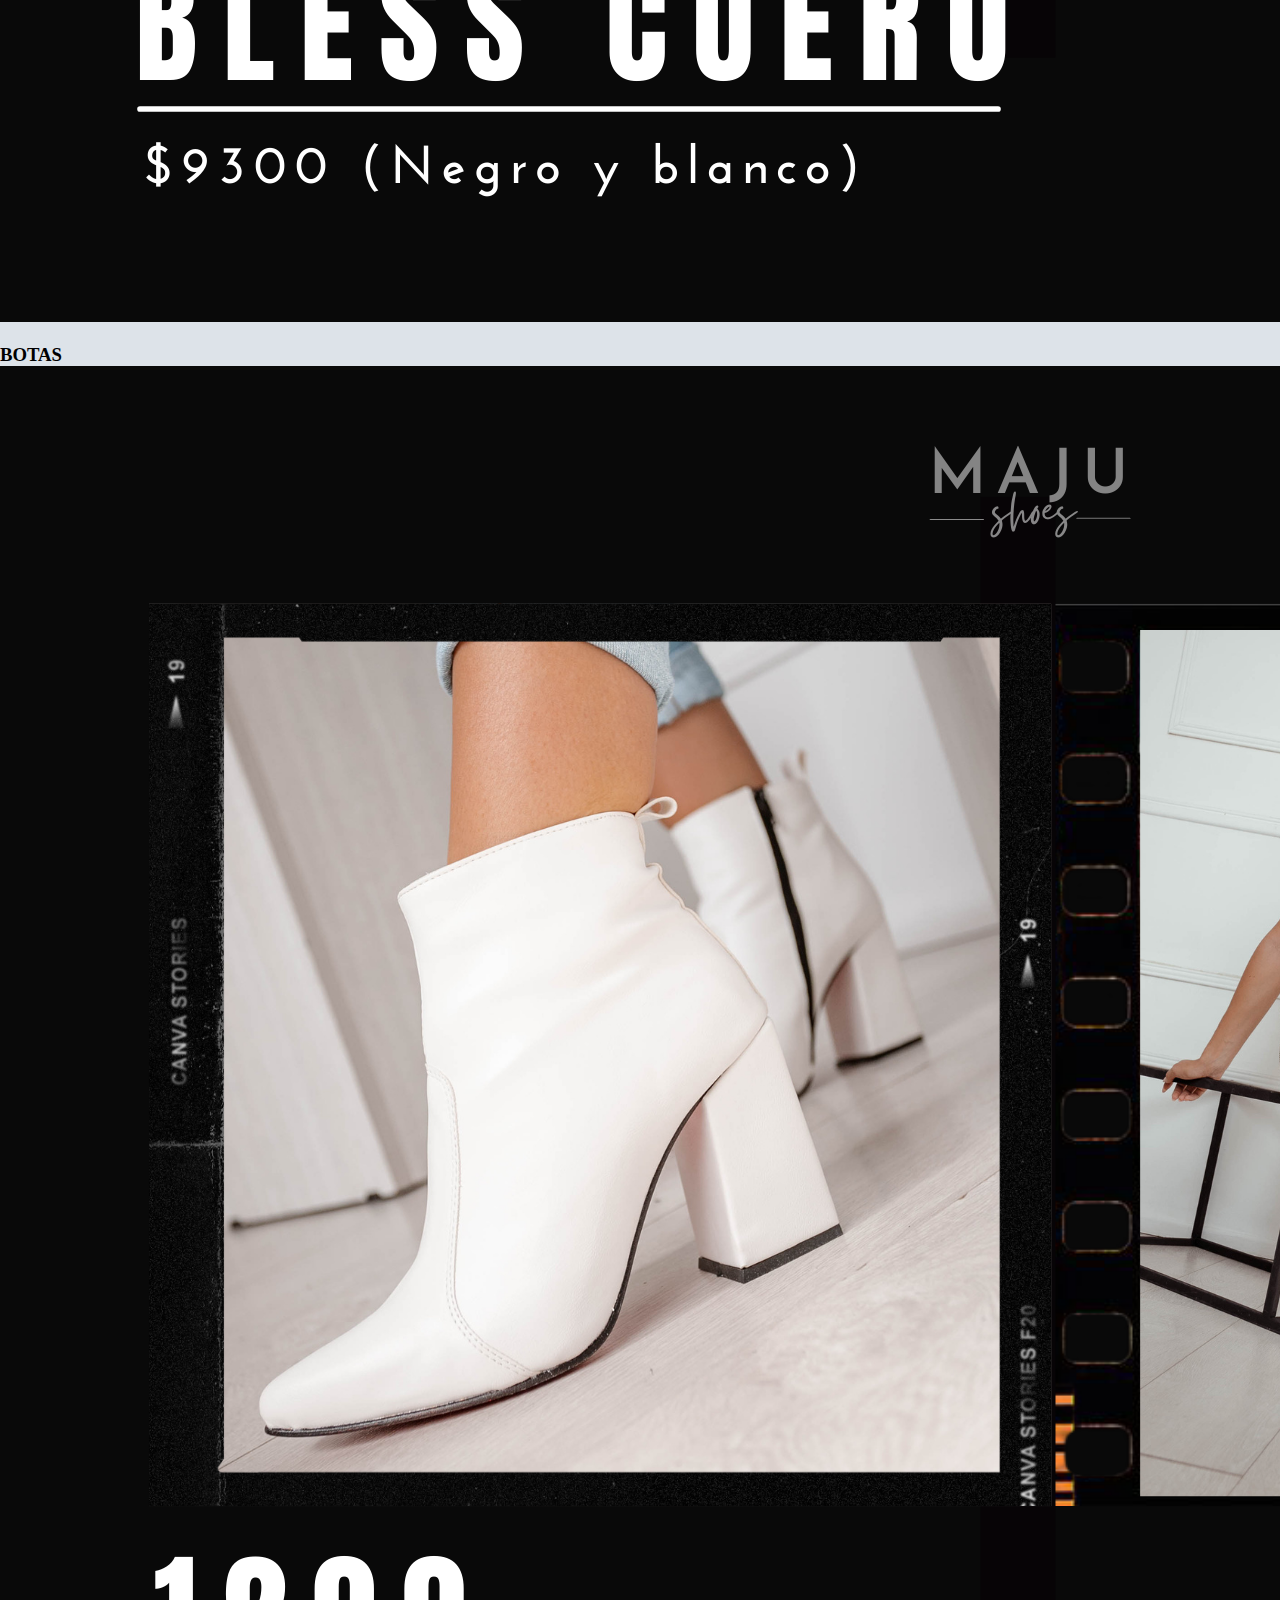
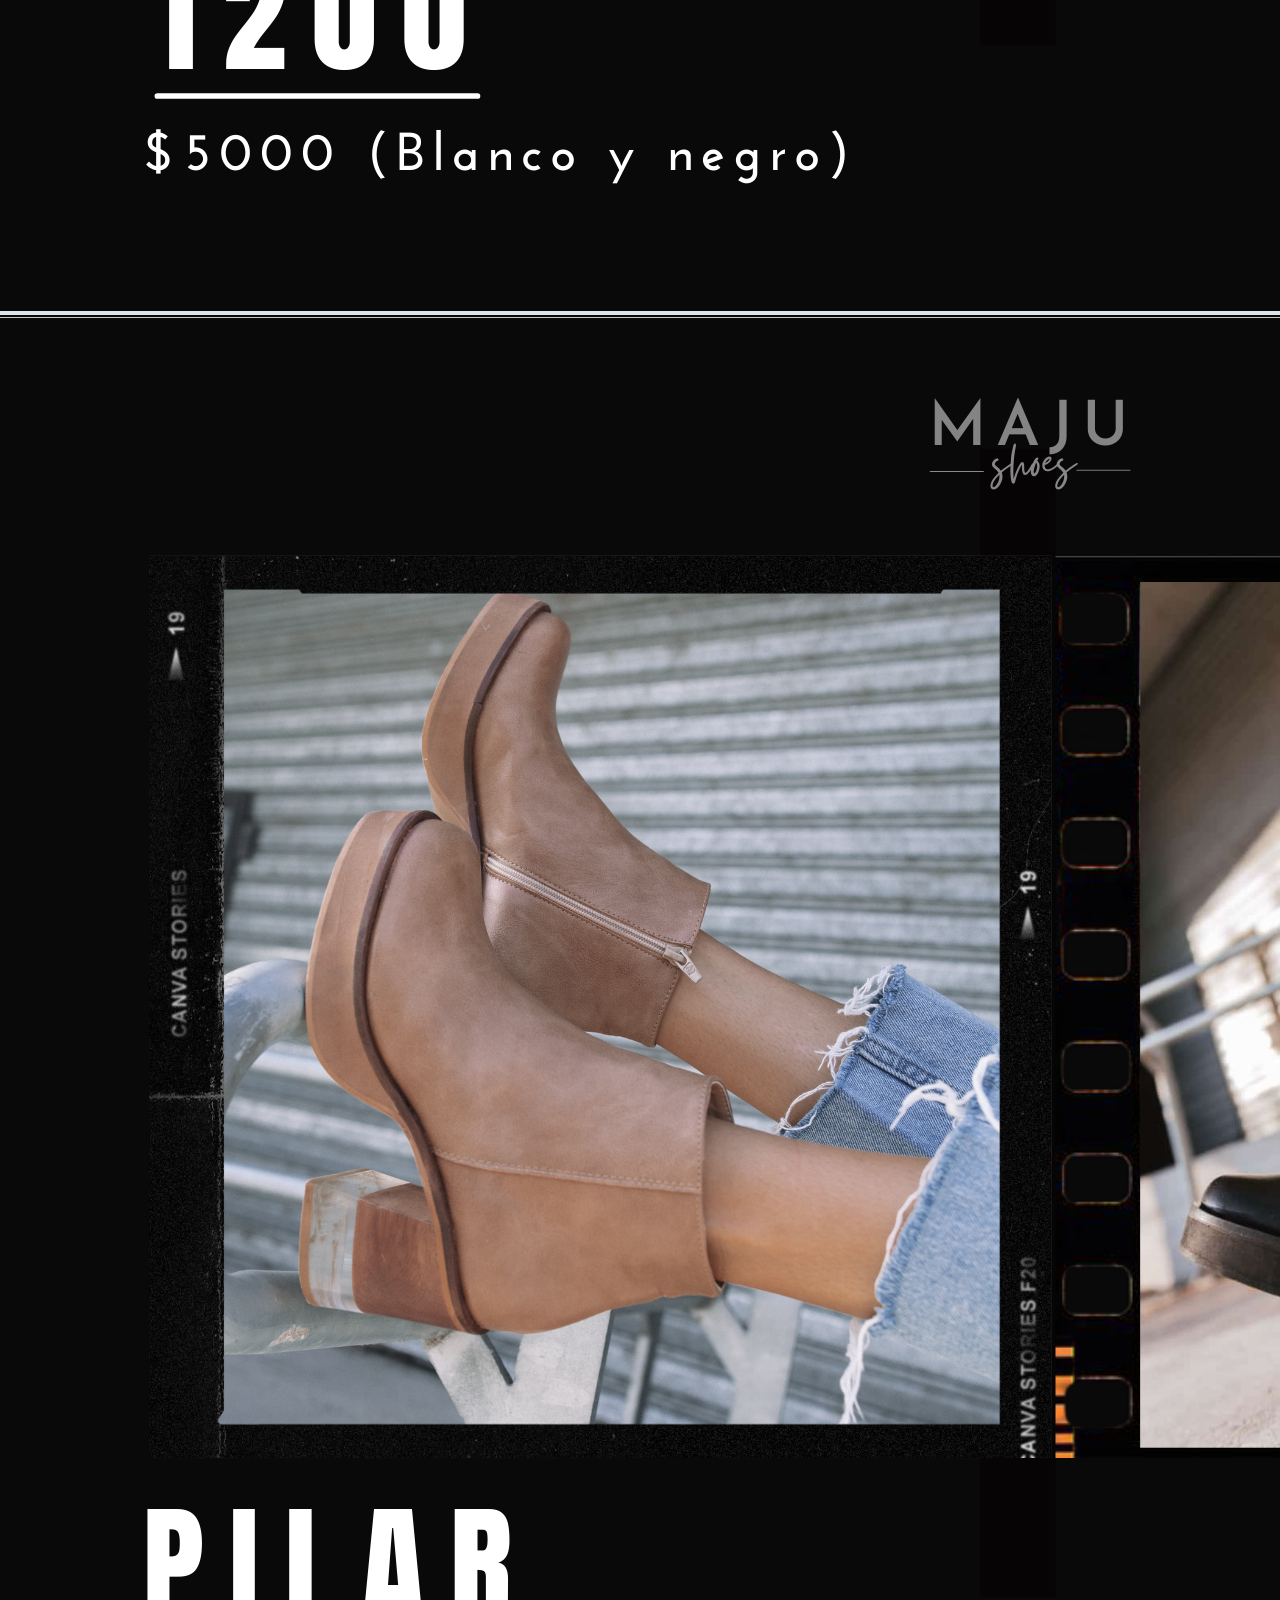
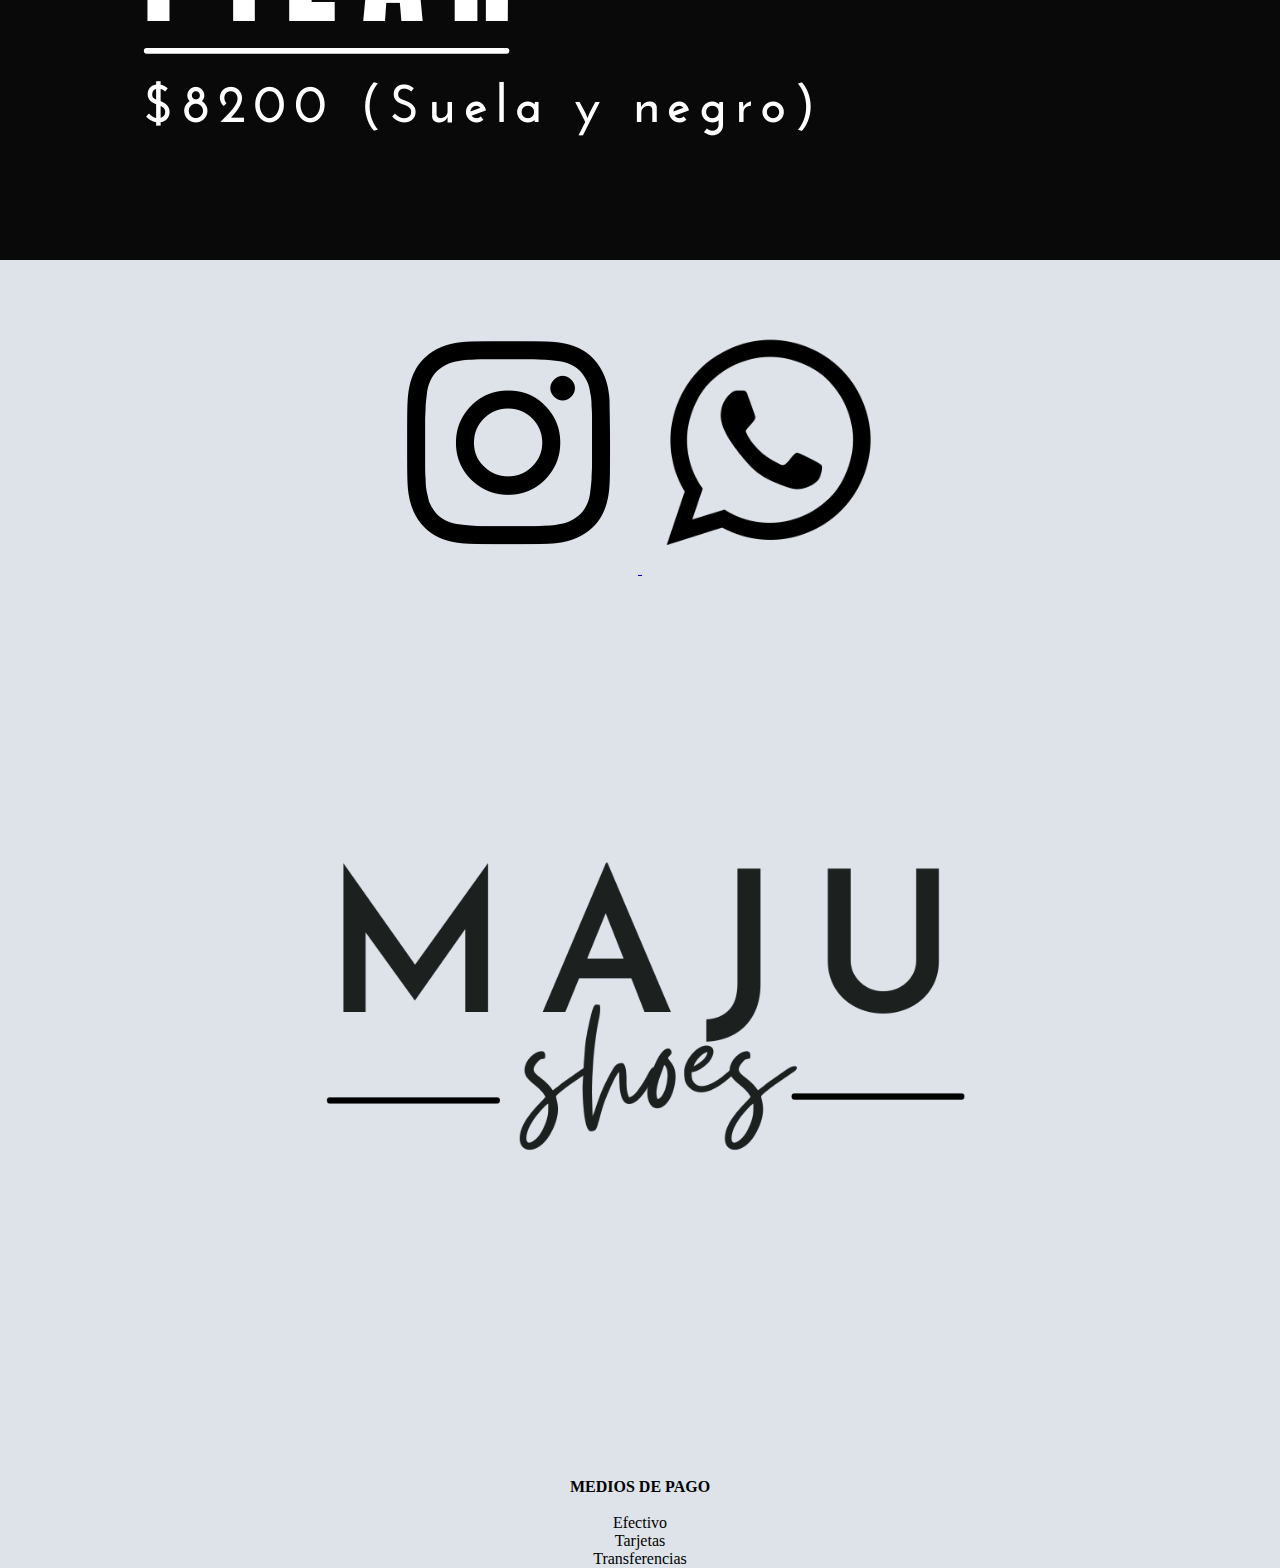
<file: productos.html>
<!doctype html>
<html lang="en">
  <head>
  
    <meta charset="utf-8">
    <meta http-equiv="X-UA-Compatible" content="IE=edge">
    <meta name="viewport" content="width=device-width, initial-scale=1">
    <link href="https://cdn.jsdelivr.net/npm/bootstrap@5.1.3/dist/css/bootstrap.min.css" rel="stylesheet" integrity="sha384-1BmE4kWBq78iYhFldvKuhfTAU6auU8tT94WrHftjDbrCEXSU1oBoqyl2QvZ6jIW3" crossorigin="anonymous">
    <link rel="stylesheet" href="estilos.css"
    <title></title>
  </head>
  <body>
  <header class="container-fluid">
    <div class="row">
     <div class="col-med-12 menu ">
      <div class="text-center animacionLogo">
        <img src="imagenes/portadas/shoes.png" class="rounded" alt="Maju" width="25%">
      </div>
    </div>
    </div>
    </div class="row">
      <div class="col-med-12 menu ">  
        <ul class="nav justify-content-center transformacionMenu">
          <li class="nav-item">
            <a class="nav-link active" aria-current="page" href="index.html">INICIO</a>
          </li>
          <li class="nav-item ">
            <a class="nav-link" href="nosotros.html">NOSOTROS</a>
          </li>
          <li class="nav-item">
            <a class="nav-link" href="productos.html">PRODUCTOS</a>
          </li>
          <li class="nav-item">
            <a class="nav-link" href="promociones.html">PROMOCIONES</a>
          </li>
          <li class="nav-item">
            <a class="nav-link" href="contacto.html">CONTACTO</a>
          </li>
        </ul>
      </div>
   </div>

  </header>
  <br>
  <br>
  <br>
    <main>
        <h3>BORCEGOS</h3>
        <div class="row align-items-center">
            <div class="col">
                <img src="imagenes/productos/borcegos/4.png" class="img-thumbnail" >
            </div>
            <div class="col">
                <img src="imagenes/productos/borcegos/5.png" class="img-thumbnail" >
            </div>
        </div>
         <br>
          <h3>TEXANAS</h3>
        <div class="row align-items-center">
            <div class="col">
                <img src="imagenes/productos/texanas/3.png" class="img-thumbnail" >
            </div>
            <div class="col">
                <img src="imagenes/productos/texanas/6.png" class="img-thumbnail">
            </div>
         </div>
          <br>
          <h3>BOTAS</h3>
        <div class="row align-items-center">
            <div class="col">
                <img src="imagenes/productos/botas/2.png" class="img-thumbnail" >
            </div>
            <div class="col">
                <img src="imagenes/productos/botas/7.png" class="img-thumbnail" >
            </div>
        </div>

      
    </main>
    <br>
    <br>
    <br>
    <footer >
      <div class="container">
        <div class="row">
          <div class="col order-last" align="center">
            <a href="https://www.instagram.com/maju.shoes_/?hl=es-la"><img src="imagenes/logos/insta.png" width="20%" > </a>
            <a href="https://wa.me/543865565004"><img src="imagenes/logos/whatsapp.png" width="20%"> </a> 
          </div>
          <div class="col" align="center">
            <img src="imagenes/portadas/shoes.png"  alt="Maju" width="70%">
          </div>
          <div class="col order-first" align="center">
            <h4>MEDIOS DE PAGO</h4><br>
              <ul>
                <li>Efectivo</li>
                <li>Tarjetas</li>
                <li>Transferencias</li>
              </ul>
          </div>
        </div>
      </div>
    
     </footer>
    

  
   <script src="https://cdn.jsdelivr.net/npm/bootstrap@5.1.3/dist/js/bootstrap.bundle.min.js" integrity="sha384-ka7Sk0Gln4gmtz2MlQnikT1wXgYsOg+OMhuP+IlRH9sENBO0LRn5q+8nbTov4+1p" crossorigin="anonymous"></script>
  </body>
</html>
</file>
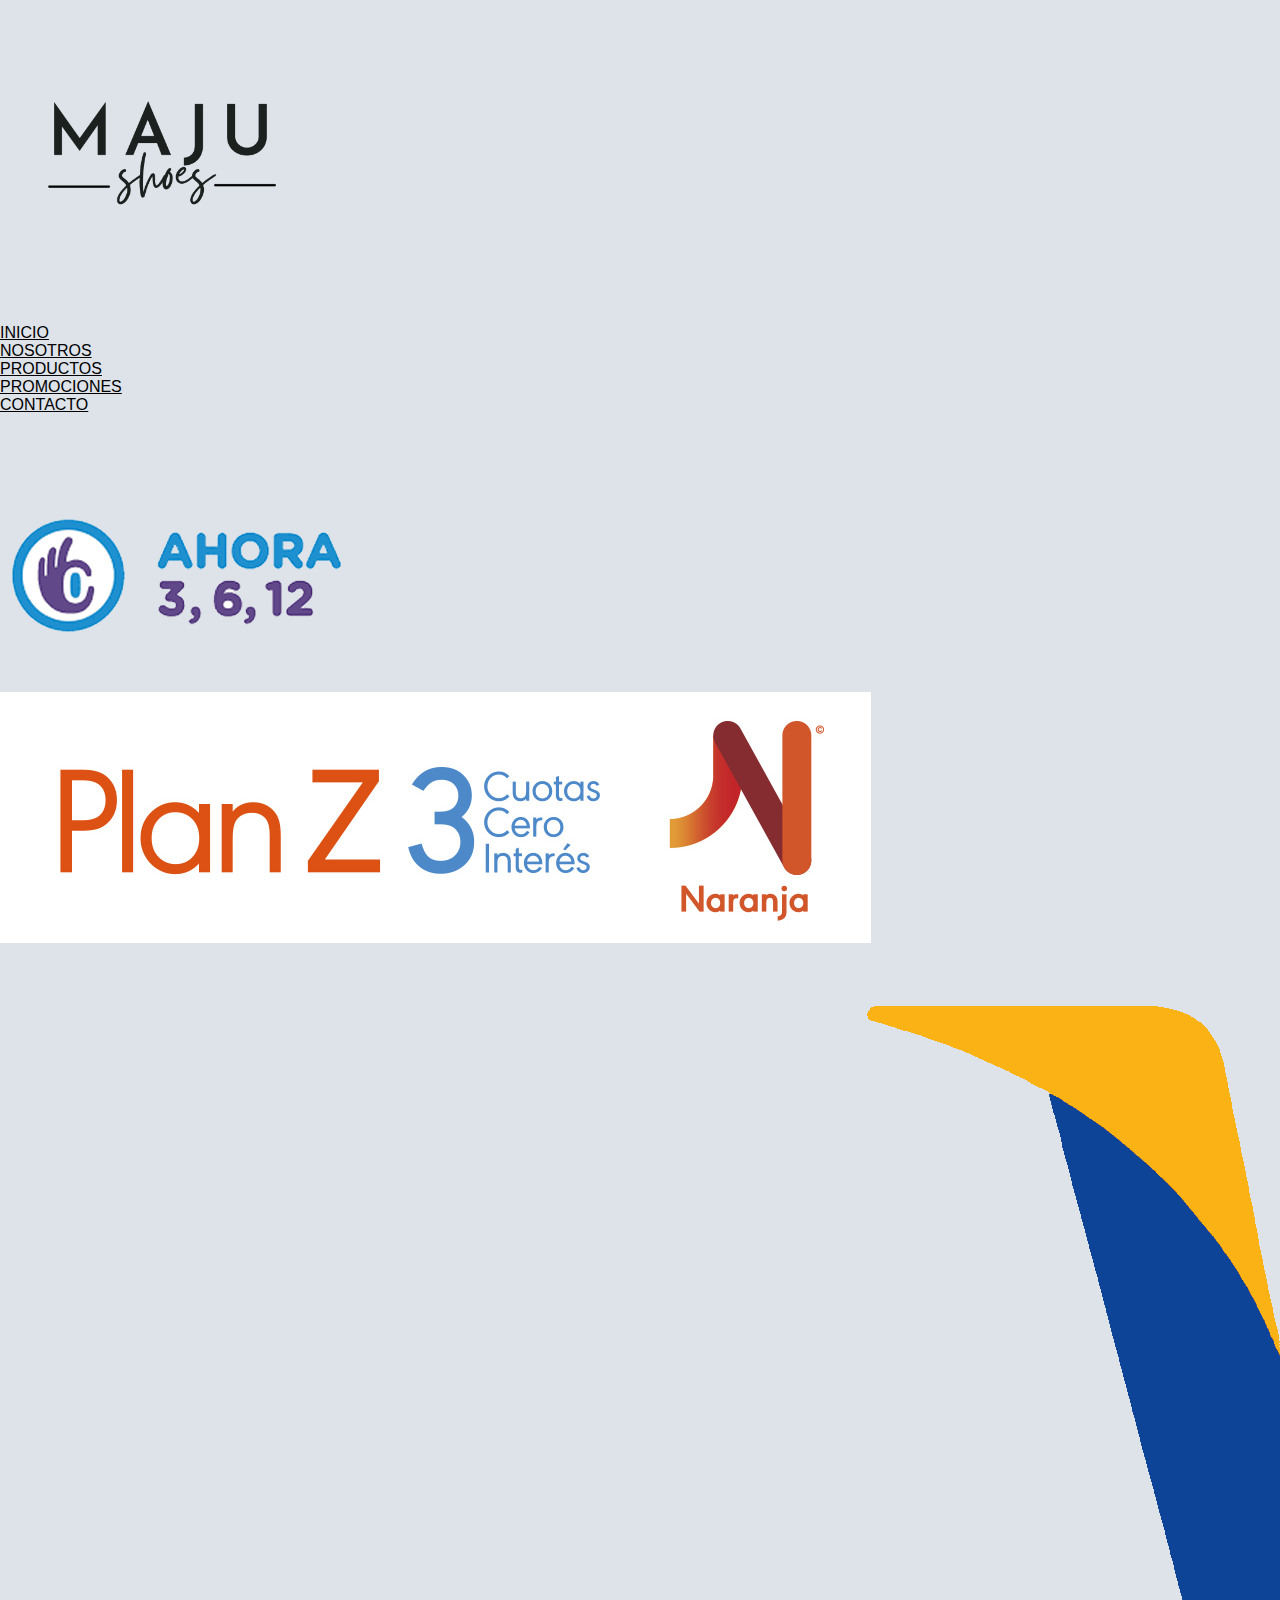
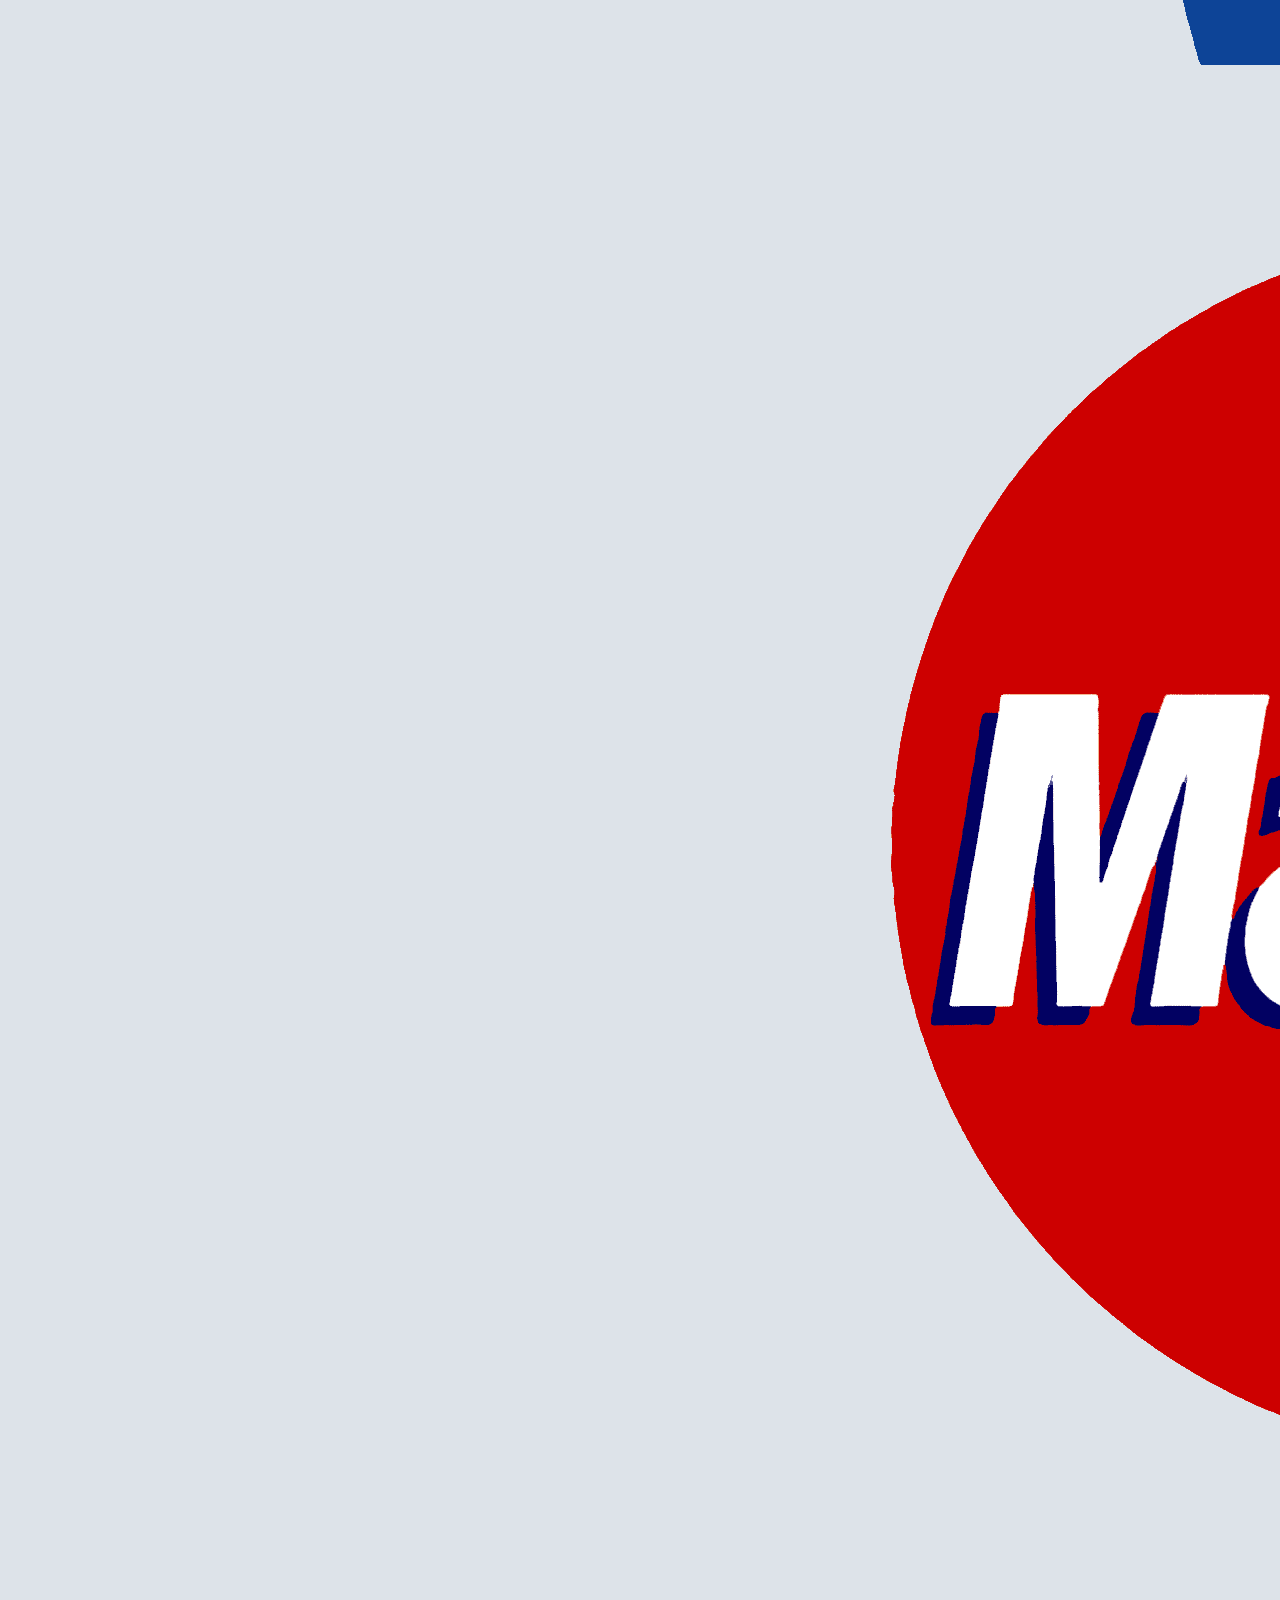
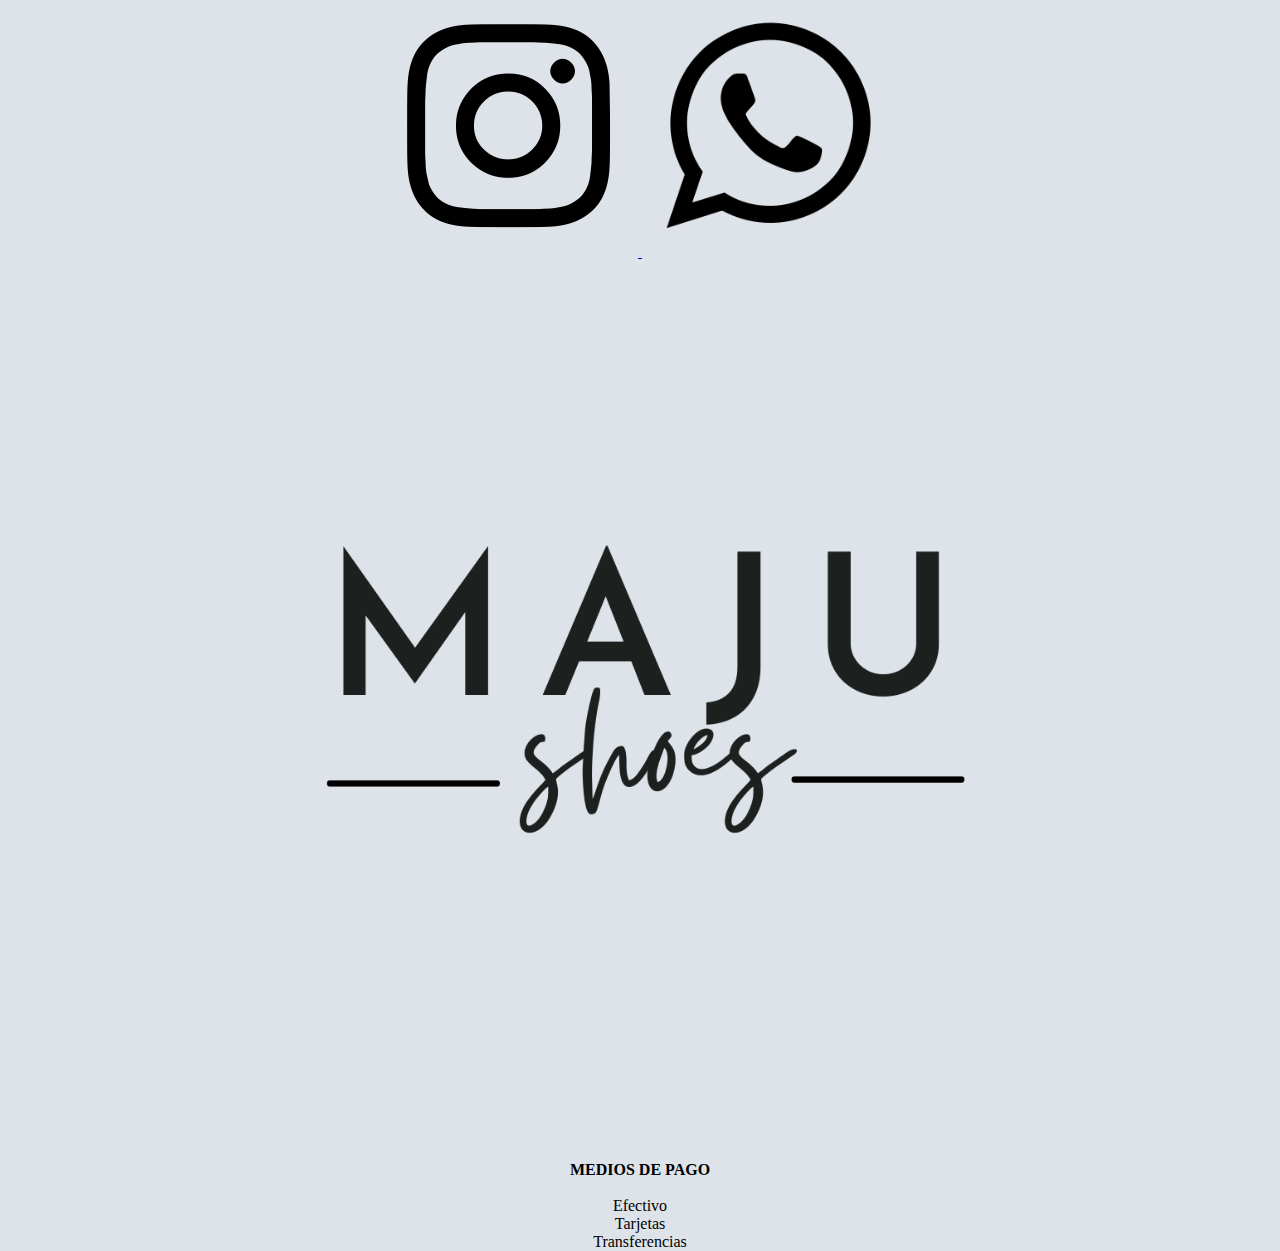
<file: promociones.html>
<!doctype html>
<html lang="en">
  <head>
  
    <meta charset="utf-8">
    <meta http-equiv="X-UA-Compatible" content="IE=edge">
    <meta name="viewport" content="width=device-width, initial-scale=1">
    <link href="https://cdn.jsdelivr.net/npm/bootstrap@5.1.3/dist/css/bootstrap.min.css" rel="stylesheet" integrity="sha384-1BmE4kWBq78iYhFldvKuhfTAU6auU8tT94WrHftjDbrCEXSU1oBoqyl2QvZ6jIW3" crossorigin="anonymous">
    <link rel="stylesheet" href="estilos.css"
    <title></title>
  </head>
  <body>
  <header class="container-fluid">
    <div class="row">
     <div class="col-med-12 menu ">
      <div class="text-center animacionLogo">
        <img src="imagenes/portadas/shoes.png" class="rounded" alt="Maju" width="25%">
      </div>
    </div>
    </div>
    </div class="row">
      <div class="col-med-12 menu ">  
        <ul class="nav justify-content-center transformacionMenu">
          <li class="nav-item">
            <a class="nav-link active" aria-current="page" href="index.html">INICIO</a>
          </li>
          <li class="nav-item ">
            <a class="nav-link" href="nosotros.html">NOSOTROS</a>
          </li>
          <li class="nav-item">
            <a class="nav-link" href="productos.html">PRODUCTOS</a>
          </li>
          <li class="nav-item">
            <a class="nav-link" href="promociones.html">PROMOCIONES</a>
          </li>
          <li class="nav-item">
            <a class="nav-link" href="contacto.html">CONTACTO</a>
          </li>
        </ul>
      </div>
   </div>

  </header>
  <br>
  <br>
  <br>
    <main>
        <div class="row align-items-center">
            <div class="col">
                <img src="imagenes/promociones/medios-de-pago_ahora.png" class="img-thumbnail" >
            </div>
            <div class="col">
                <img src="imagenes/promociones/PlanZ_2021.jpg" class="img-thumbnail">
            </div>
         
            <div class="col">
                <img src="imagenes/promociones/Visa.png" class="img-thumbnail" >
            </div>
            
         </div>
      <br>
      <br>
      <br>
      <br>
      <br>
    </main>
    <footer >
      <div class="container">
        <div class="row">
          <div class="col order-last" align="center">
            <a href="https://www.instagram.com/maju.shoes_/?hl=es-la"><img src="imagenes/logos/insta.png" width="20%" > </a>
            <a href="https://wa.me/543865565004"><img src="imagenes/logos/whatsapp.png" width="20%"> </a> 
          </div>
          <div class="col" align="center">
            <img src="imagenes/portadas/shoes.png"  alt="Maju" width="70%">
          </div>
          <div class="col order-first" align="center">
            <h4>MEDIOS DE PAGO</h4><br>
              <ul>
                <li>Efectivo</li>
                <li>Tarjetas</li>
                <li>Transferencias</li>
              </ul>
          </div>
        </div>
      </div>
    
     </footer>
    

  
   <script src="https://cdn.jsdelivr.net/npm/bootstrap@5.1.3/dist/js/bootstrap.bundle.min.js" integrity="sha384-ka7Sk0Gln4gmtz2MlQnikT1wXgYsOg+OMhuP+IlRH9sENBO0LRn5q+8nbTov4+1p" crossorigin="anonymous"></script>
  </body>
</html>
</file>
<file: estilos.css>
*{
    margin: 0;
    padding: 0;
}
body{
    background-color: #dde3e9;
}
.alinearCentro{
    justify-content: space-evenly;
}

.transformacionMenu :hover{
    font-size: 40px;
}


@keyframes aparecer{
    0% {
        opacity: 0;
    }
    100%{
        opacity: 1;
}
}
.animacionLogo{
    animation-name: aparecer;
    animation-duration: 2s;
    animation-delay: 1s;
    animation-iteration-count: infinite;
}
.textoMaju{
    font-family: 'Lucida Sans', 'Lucida Sans Regular', 'Lucida Grande', 'Lucida Sans Unicode', Geneva, Verdana, sans-serif;
    font-size: large;
    line-height: 20px;
}
.flexConteiner{
    display: flex;
    justify-content: space-evenly;
}
.menu ul li a {
    font-family: 'Lucida Sans', 'Lucida Sans Regular', 'Lucida Grande', 'Lucida Sans Unicode', Geneva, Verdana, sans-serif;
    color: black;
}
</file>
